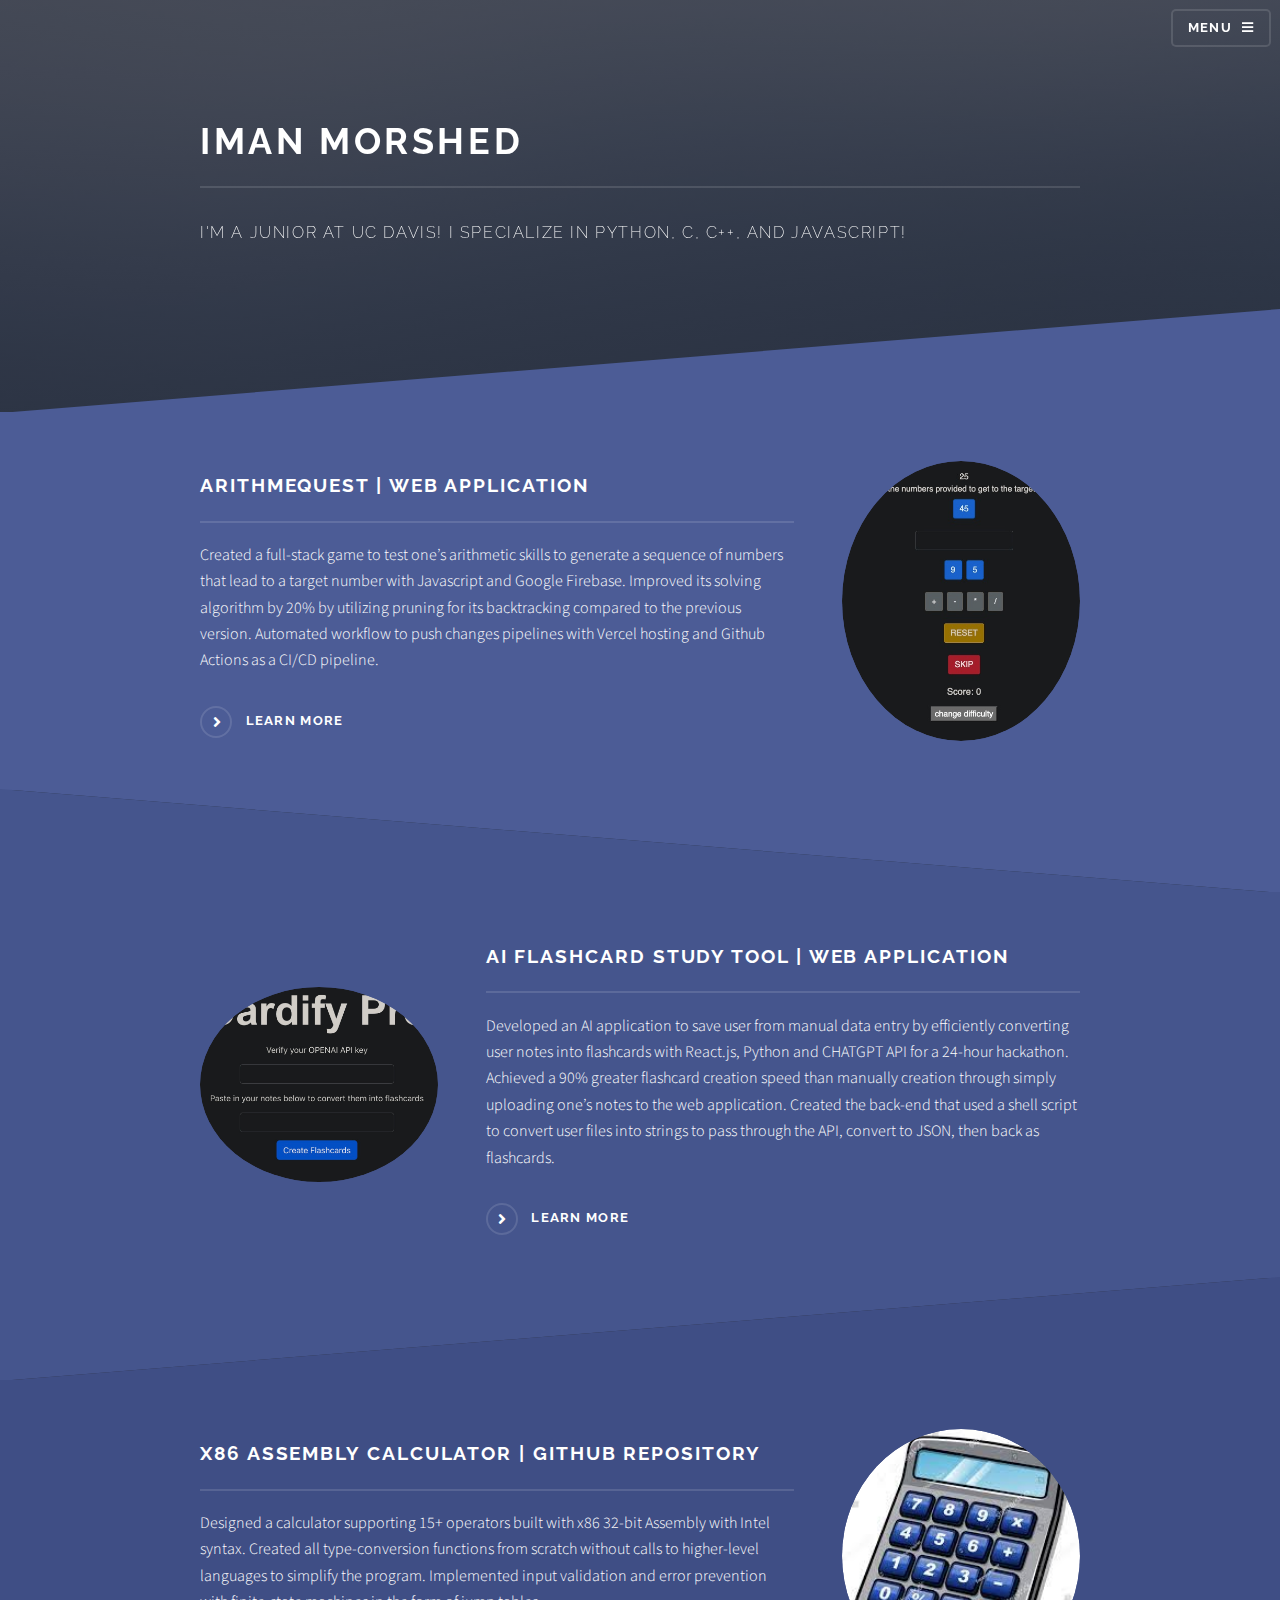
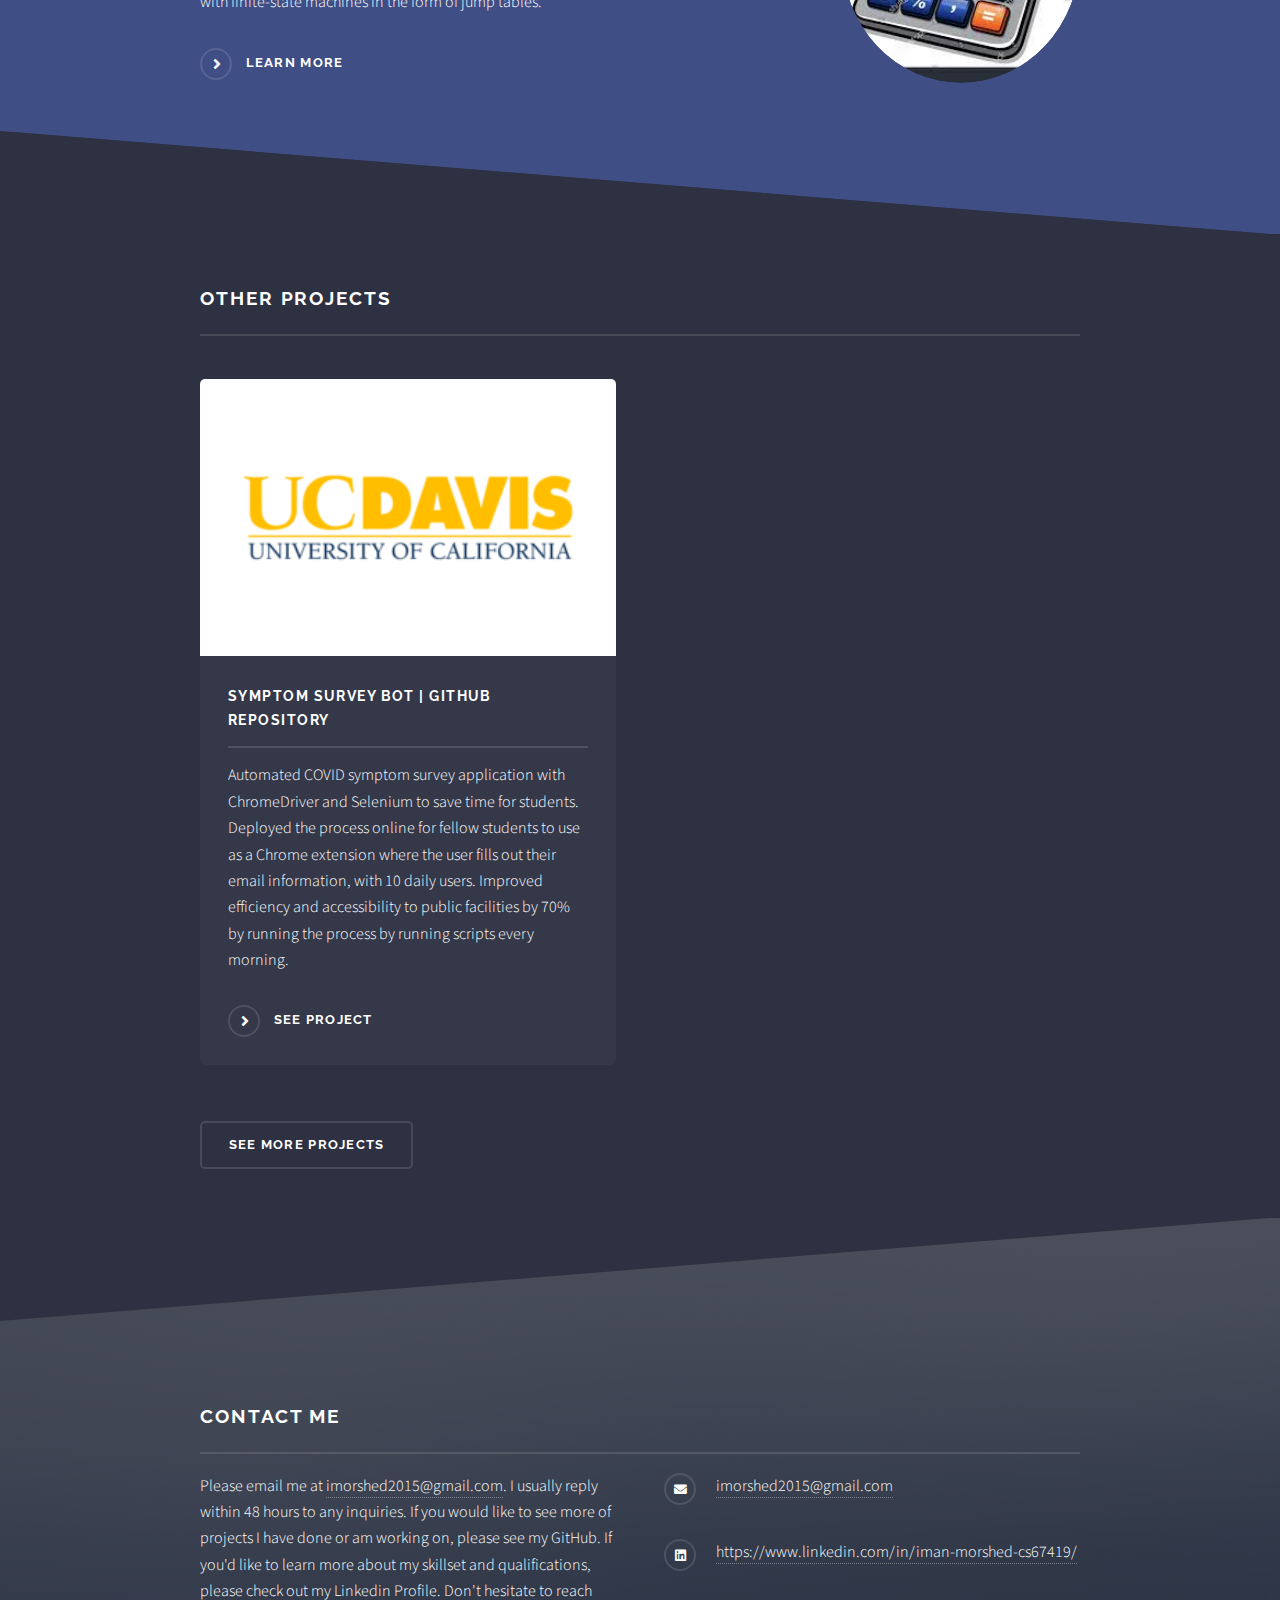
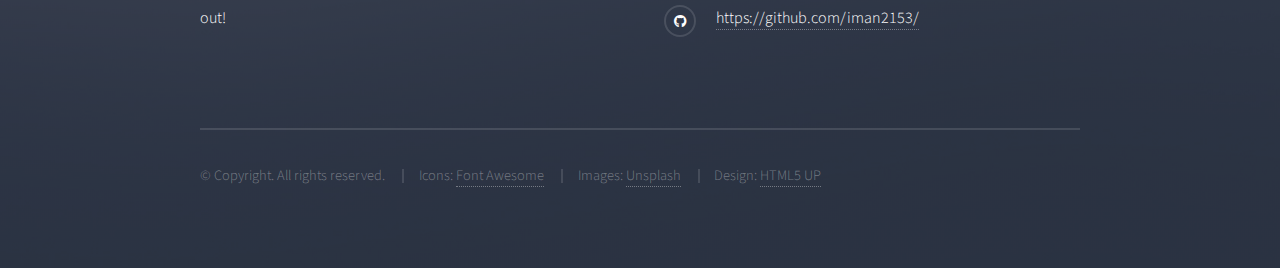
<file: index.html>
<!DOCTYPE HTML>
<!--
    Solid State by HTML5 UP
    html5up.net | @ajlkn
    Free for personal and commercial use under the CCA 3.0 license (html5up.net/license)
-->
<html>
    <head>
        <title>Portfolio - Iman Morshed</title>
        <meta charset="utf-8" />
        <meta name="viewport" content="width=device-width, initial-scale=1, user-scalable=no" />
        <link rel="stylesheet" href="assets/css/main.css" />
        <noscript><link rel="stylesheet" href="assets/css/noscript.css" /></noscript>
    </head>
    <body class="is-preload">

        <!-- Page Wrapper -->
        <div id="page-wrapper">

            <!-- Header -->
            <header id="header" class="alt">
                <h1><a href="index.html">Iman Morshed's Portfolio</a></h1>
                <nav>
                    <a href="#menu">Menu</a>
                </nav>
            </header>

            <!-- Menu -->
            <nav id="menu">
                <div class="inner">
                    <h2>Menu</h2>
                    <ul class="links">
                        <li><a href="#banner">Home</a></li>
                        <li><a href="#four">Projects</a></li>
                        <li><a href="#footer">Contact</a></li>
                    </ul>
                    <a href="#" class="close">Close</a>
                </div>
            </nav>

            <!-- Banner -->
            <section id="banner">
                <div class="inner">
                    <!-- <div class="image"><img src = "images/pfp.png"></a></div> -->
                    <h2>Iman Morshed</h2>
                    <p>I'm a junior at UC Davis! I specialize in Python, C, C++, and JavaScript!</p>
                </div>
            </section>

            <!-- Wrapper -->
            <section id="wrapper">

                <!-- One -->
                <section id="one" class="wrapper spotlight style1">
                    <div class="inner">
                        <a target="_blank" rel="noopener noreferrer" href="https://github.com/iman2153/ArithmeQuest" class="image"><img src="images/img1.jpeg" alt="" /></a>
                        <div class="content" style="text-align:left;">
                            <h2 class="major">ArithmeQuest | Web Application</h2>
                            <p>Created a full-stack game to test one’s arithmetic skills to generate a sequence of numbers that lead to a target number with Javascript and Google Firebase. Improved its solving algorithm by 20% by utilizing pruning for its backtracking compared to the previous version. Automated workflow to push changes pipelines with Vercel hosting and Github Actions as a CI/CD pipeline.</p>
                            <a target="_blank" rel="noopener noreferrer" href="https://github.com/iman2153/ArithmeQuest" class="special">Learn more</a>
                        </div>
                    </div>
                </section>

                <!-- Two -->
                <section id="two" class="wrapper alt spotlight style2">
                    <div class="inner">
                        <a target="_blank" rel="noopener noreferrer" href="https://github.com/iman2153/AI-Flashcard-Study-Tool" class="image"><img src="images/img2.jpeg" alt="" /></a>
                        <div class="content">
                            <h2 class="major">AI Flashcard Study Tool | Web Application</h2>
                            <p>Developed an AI application to save user from manual data entry by efficiently converting user notes into flashcards with React.js, Python and CHATGPT API for a 24-hour hackathon. Achieved a 90% greater flashcard creation speed than manually creation through simply uploading one’s notes to the web application. Created the back-end that used a shell script to convert user files into strings to pass through the API, convert to JSON, then back as flashcards.</p>
                            <a target="_blank" rel="noopener noreferrer" href="https://github.com/iman2153/AI-Flashcard-Study-Tool" class="special">Learn more</a>
                        </div>
                    </div>
                </section>

                <!-- Three -->
                <section id="three" class="wrapper spotlight style3">
                    <div class="inner">
                        <a target="_blank" rel="noopener noreferrer" href="https://github.com/iman2153/x86-Assembly-Calculator" class="image"><img src="images/img3.jpeg" alt="" /></a>
                        <div class="content" style="text-align:left;">
                            <h2 class="major">x86 Assembly Calculator | GitHub Repository</h2>
                            <p>Designed a calculator supporting 15+ operators built with x86 32-bit Assembly with Intel syntax. Created all type-conversion functions from scratch without calls to higher-level languages to simplify the program. Implemented input validation and error prevention with finite-state machines in the form of jump tables.</p>
                            <a target="_blank" rel="noopener noreferrer" href="https://github.com/iman2153/x86-Assembly-Calculator" class="special">Learn more</a>
                        </div>
                    </div>
                </section>

                <!-- Four -->
                <section id="four" class="wrapper alt style1">
                    <div class="inner">
                        <h2 class="major">Other Projects</h2>
                        
                        <section class="features">
                            <article>
                                <a target="_blank" rel="noopener noreferrer" href="https://github.com/iman2153/Symptom-Survey-Bot" class="image"><img src="images/img4.png" alt="" /></a>
                                <h3 class="major">Symptom Survey Bot | GitHub Repository</h3>
                                <p>Automated COVID symptom survey application with ChromeDriver and Selenium to save time for students. Deployed the process online for fellow students to use as a Chrome extension where the user fills out their email information, with 10 daily users. Improved efficiency and accessibility to public facilities by 70% by running the process by running scripts every morning.</p>
                                <a target="_blank" rel="noopener noreferrer" href="https://github.com/iman2153/Symptom-Survey-Bot" class="special">See Project</a>
                            </article>
                        </section>
                        <ul class="actions">
                            <li><a target="_blank" rel="noopener noreferrer" href="https://github.com/iman2153" class="button">See More Projects</a></li>
                        </ul>
                    </div>
                </section>

            </section>

            <!-- Footer -->
            <section id="footer">
                <div class="inner">
                    <h2 class="major">Contact me</h2>
                    <form>
                        <p>Please email me at <a href="mailto:imorshed2015@gmail.com">imorshed2015@gmail.com</a>. I usually reply within 48 hours to any inquiries. If you would like to see more of projects I have done or am working on, please see my GitHub. If you'd like to learn more about my skillset and qualifications, please check out my Linkedin Profile. Don't hesitate to reach out!</p>
                    </form>
                    <ul class="contact">
                        <li class="icon solid fa-envelope"><a href="mailto:imorshed2015@gmail.com">imorshed2015@gmail.com</a></li>
                        <li class="icon brands fa-linkedin"><a target="_blank" rel="noopener noreferrer" href="https://www.linkedin.com/in/iman-morshed-cs67419">https://www.linkedin.com/in/iman-morshed-cs67419/</a></li>
                        <li class="icon brands fa-github"><a target="_blank" rel="noopener noreferrer" href="https://github.com/iman2153/">https://github.com/iman2153/</a></li>
                    </ul>
                    <ul class="copyright">
                        <li>&copy; Copyright. All rights reserved.</li>
                        <li>Icons: <a target="_blank" rel="noopener noreferrer"href="https://fontawesome.com/">Font Awesome</a></li>
                        <li>Images: <a target="_blank" rel="noopener noreferrer"href="https://unsplash.com/">Unsplash</a></li>
                        <li>Design: <a target="_blank" rel="noopener noreferrer"href="http://html5up.net">HTML5 UP</a></li>
                    </ul>
                </div>
            </section>

        </div>

        <!-- Scripts -->
        <script src="assets/js/jquery.min.js"></script>
        <script src="assets/js/jquery.scrollex.min.js"></script>
        <script src="assets/js/browser.min.js"></script>
        <script src="assets/js/breakpoints.min.js"></script>
        <script src="assets/js/util.js"></script>
        <script src="assets/js/main.js"></script>

    </body>
</html>
</file>
<file: assets/css/noscript.css>
/*
	Solid State by HTML5 UP
	html5up.net | @ajlkn
	Free for personal and commercial use under the CCA 3.0 license (html5up.net/license)
*/

/* Banner */

	body.is-preload #banner .logo {
		-moz-transform: none;
		-webkit-transform: none;
		-ms-transform: none;
		transform: none;
		opacity: 1;
	}

	body.is-preload #banner h2 {
		opacity: 1;
		-moz-transform: none;
		-webkit-transform: none;
		-ms-transform: none;
		transform: none;
		-moz-filter: none;
		-webkit-filter: none;
		-ms-filter: none;
		filter: none;
	}

	body.is-preload #banner p {
		opacity: 01;
		-moz-transform: none;
		-webkit-transform: none;
		-ms-transform: none;
		transform: none;
		-moz-filter: none;
		-webkit-filter: none;
		-ms-filter: none;
		filter: none;
	}
</file>
<file: assets/css/main.css>
@import url(fontawesome-all.min.css);
@import url("https://fonts.googleapis.com/css?family=Raleway:200,700|Source+Sans+Pro:300,600,300italic,600italic");

/*
	Solid State by HTML5 UP
	html5up.net | @ajlkn
	Free for personal and commercial use under the CCA 3.0 license (html5up.net/license)
*/

html { scroll-behavior: smooth; } 

html, body, div, span, applet, object,
iframe, h1, h2, h3, h4, h5, h6, p, blockquote,
pre, a, abbr, acronym, address, big, cite,
code, del, dfn, em, img, ins, kbd, q, s, samp,
small, strike, strong, sub, sup, tt, var, b,
u, i, center, dl, dt, dd, ol, ul, li, fieldset,
form, label, legend, table, caption, tbody,
tfoot, thead, tr, th, td, article, aside,
canvas, details, embed, figure, figcaption,
footer, header, hgroup, menu, nav, output, ruby,
section, summary, time, mark, audio, video {
	margin: 0;
	padding: 0;
	border: 0;
	font-size: 100%;
	font: inherit;
	vertical-align: baseline;}

article, aside, details, figcaption, figure,
footer, header, hgroup, menu, nav, section {
	display: block;}

body {
	line-height: 1;
}

ol, ul {
	list-style: none;
}

blockquote, q {
	quotes: none;
}

	blockquote:before, blockquote:after, q:before, q:after {
		content: '';
		content: none;
	}

table {
	border-collapse: collapse;
	border-spacing: 0;
}

body {
	-webkit-text-size-adjust: none;
}

mark {
	background-color: transparent;
	color: inherit;
}

input::-moz-focus-inner {
	border: 0;
	padding: 0;
}

input, select, textarea {
	-moz-appearance: none;
	-webkit-appearance: none;
	-ms-appearance: none;
	appearance: none;
}

/* Basic */

	@-ms-viewport {
		width: device-width;
	}

	body {
		-ms-overflow-style: scrollbar;
	}

	@media screen and (max-width: 480px) {

		html, body {
			min-width: 320px;
		}

	}

	html {
		box-sizing: border-box;
	}

	*, *:before, *:after {
		box-sizing: inherit;
	}

	body {
		background-color: #2e3141;
		background-image: linear-gradient(to top, rgba(46, 49, 65, 0.8), rgba(46, 49, 65, 0.8)), url("../../images/bg.jpg");
		background-size: auto,
 cover;
		background-attachment: fixed,
 fixed;
		background-position: center,
 center;
	}

		body.is-preload *, body.is-preload *:before, body.is-preload *:after {
			-moz-animation: none !important;
			-webkit-animation: none !important;
			-ms-animation: none !important;
			animation: none !important;
			-moz-transition: none !important;
			-webkit-transition: none !important;
			-ms-transition: none !important;
			transition: none !important;
		}

/* Type */

	body, input, select, textarea {
		color: #ffffff;
		font-family: "Source Sans Pro", Helvetica, sans-serif;
		font-size: 16.5pt;
		font-weight: 300;
		line-height: 1.65;
	}

		@media screen and (max-width: 1680px) {

			body, input, select, textarea {
				font-size: 13pt;
			}

		}

		@media screen and (max-width: 1280px) {

			body, input, select, textarea {
				font-size: 12pt;
			}

		}

		@media screen and (max-width: 980px) {

			body, input, select, textarea {
				font-size: 12pt;
			}

		}

		@media screen and (max-width: 736px) {

			body, input, select, textarea {
				font-size: 12pt;
			}

		}

		@media screen and (max-width: 480px) {

			body, input, select, textarea {
				font-size: 12pt;
			}

		}

	a {
		-moz-transition: color 0.2s ease-in-out, border-bottom-color 0.2s ease-in-out;
		-webkit-transition: color 0.2s ease-in-out, border-bottom-color 0.2s ease-in-out;
		-ms-transition: color 0.2s ease-in-out, border-bottom-color 0.2s ease-in-out;
		transition: color 0.2s ease-in-out, border-bottom-color 0.2s ease-in-out;
		border-bottom: dotted 1px rgba(255, 255, 255, 0.35);
		color: #ffffff;
		text-decoration: none;
	}

		a:hover {
			border-bottom-color: transparent;
			color: #ffffff !important;
		}

		a.special:not(.button) {
			text-decoration: none;
			border-bottom: 0;
			display: block;
			font-family: Raleway, Helvetica, sans-serif;
			font-size: 0.8em;
			font-weight: 700;
			letter-spacing: 0.1em;
			margin: 0 0 2em 0;
			text-transform: uppercase;
		}

			a.special:not(.button):before {
				-moz-osx-font-smoothing: grayscale;
				-webkit-font-smoothing: antialiased;
				display: inline-block;
				font-style: normal;
				font-variant: normal;
				text-rendering: auto;
				line-height: 1;
				text-transform: none !important;
				font-family: 'Font Awesome 5 Free';
				font-weight: 900;
			}

			a.special:not(.button):before {
				-moz-transition: background-color 0.2s ease-in-out;
				-webkit-transition: background-color 0.2s ease-in-out;
				-ms-transition: background-color 0.2s ease-in-out;
				transition: background-color 0.2s ease-in-out;
				border-radius: 100%;
				border: solid 2px rgba(255, 255, 255, 0.125);
				content: '\f105';
				display: inline-block;
				font-size: 1.25em;
				height: 2em;
				line-height: 1.75em;
				margin-right: 0.85em;
				text-align: center;
				text-indent: 0.15em;
				vertical-align: middle;
				width: 2em;
			}

			a.special:not(.button):hover:before {
				background-color: rgba(255, 255, 255, 0.025);
			}

			a.special:not(.button):active:before {
				background-color: rgba(255, 255, 255, 0.075);
			}

	strong, b {
		color: #ffffff;
		font-weight: 600;
	}

	em, i {
		font-style: italic;
	}

	p {
		margin: 0 0 2em 0;
	}

	h1, h2, h3, h4, h5, h6 {
		color: #ffffff;
		font-family: Raleway, Helvetica, sans-serif;
		font-weight: 700;
		letter-spacing: 0.1em;
		margin: 0 0 1em 0;
		text-transform: uppercase;
	}

		h1 a, h2 a, h3 a, h4 a, h5 a, h6 a {
			color: inherit;
			text-decoration: none;
			border-bottom: 0;
		}

		h1 span, h2 span, h3 span, h4 span, h5 span, h6 span {
			font-weight: 200;
		}

		h1.major, h2.major, h3.major, h4.major, h5.major, h6.major {
			padding-bottom: 1em;
			border-bottom: solid 2px rgba(255, 255, 255, 0.125);
		}

	h2 {
		font-size: 1.2em;
	}

	h3 {
		font-size: 0.9em;
	}

	h4 {
		font-size: 0.7em;
	}

	h5 {
		font-size: 0.7em;
	}

	h6 {
		font-size: 0.7em;
	}

	@media screen and (max-width: 736px) {

		h2 {
			font-size: 1em;
		}

		h3 {
			font-size: 0.8em;
		}

	}

	sub {
		font-size: 0.8em;
		position: relative;
		top: 0.5em;
	}

	sup {
		font-size: 0.8em;
		position: relative;
		top: -0.5em;
	}

	blockquote {
		border-left: solid 4px rgba(255, 255, 255, 0.125);
		font-style: italic;
		margin: 0 0 2em 0;
		padding: 0.5em 0 0.5em 2em;
	}

	code {
		background: rgba(255, 255, 255, 0.025);
		border-radius: 5px;
		border: solid 2px rgba(255, 255, 255, 0.125);
		font-family: "Courier New", monospace;
		font-size: 0.9em;
		margin: 0 0.25em;
		padding: 0.25em 0.65em;
	}

	pre {
		-webkit-overflow-scrolling: touch;
		font-family: "Courier New", monospace;
		font-size: 0.9em;
		margin: 0 0 2em 0;
	}

		pre code {
			display: block;
			line-height: 1.75em;
			padding: 1em 1.5em;
			overflow-x: auto;
		}

	hr {
		border: 0;
		border-bottom: solid 2px rgba(255, 255, 255, 0.125);
		margin: 2.5em 0;
	}

		hr.major {
			margin: 4em 0;
		}

	.align-left {
		text-align: left;
	}

	.align-center {
		text-align: center;
	}

	.align-right {
		text-align: right;
	}

/* Row */

	.row {
		display: flex;
		flex-wrap: wrap;
		box-sizing: border-box;
		align-items: stretch;
	}

		.row > * {
			box-sizing: border-box;
		}

		.row.gtr-uniform > * > :last-child {
			margin-bottom: 0;
		}

		.row.aln-left {
			justify-content: flex-start;
		}

		.row.aln-center {
			justify-content: center;
		}

		.row.aln-right {
			justify-content: flex-end;
		}

		.row.aln-top {
			align-items: flex-start;
		}

		.row.aln-middle {
			align-items: center;
		}

		.row.aln-bottom {
			align-items: flex-end;
		}

		.row > .imp {
			order: -1;
		}

		.row > .col-1 {
			width: 8.33333%;
		}

		.row > .off-1 {
			margin-left: 8.33333%;
		}

		.row > .col-2 {
			width: 16.66667%;
		}

		.row > .off-2 {
			margin-left: 16.66667%;
		}

		.row > .col-3 {
			width: 25%;
		}

		.row > .off-3 {
			margin-left: 25%;
		}

		.row > .col-4 {
			width: 33.33333%;
		}

		.row > .off-4 {
			margin-left: 33.33333%;
		}

		.row > .col-5 {
			width: 41.66667%;
		}

		.row > .off-5 {
			margin-left: 41.66667%;
		}

		.row > .col-6 {
			width: 50%;
		}

		.row > .off-6 {
			margin-left: 50%;
		}

		.row > .col-7 {
			width: 58.33333%;
		}

		.row > .off-7 {
			margin-left: 58.33333%;
		}

		.row > .col-8 {
			width: 66.66667%;
		}

		.row > .off-8 {
			margin-left: 66.66667%;
		}

		.row > .col-9 {
			width: 75%;
		}

		.row > .off-9 {
			margin-left: 75%;
		}

		.row > .col-10 {
			width: 83.33333%;
		}

		.row > .off-10 {
			margin-left: 83.33333%;
		}

		.row > .col-11 {
			width: 91.66667%;
		}

		.row > .off-11 {
			margin-left: 91.66667%;
		}

		.row > .col-12 {
			width: 100%;
		}

		.row > .off-12 {
			margin-left: 100%;
		}

		.row.gtr-0 {
			margin-top: 0;
			margin-left: 0em;
		}

			.row.gtr-0 > * {
				padding: 0 0 0 0em;
			}

			.row.gtr-0.gtr-uniform {
				margin-top: 0em;
			}

				.row.gtr-0.gtr-uniform > * {
					padding-top: 0em;
				}

		.row.gtr-25 {
			margin-top: 0;
			margin-left: -0.4375em;
		}

			.row.gtr-25 > * {
				padding: 0 0 0 0.4375em;
			}

			.row.gtr-25.gtr-uniform {
				margin-top: -0.4375em;
			}

				.row.gtr-25.gtr-uniform > * {
					padding-top: 0.4375em;
				}

		.row.gtr-50 {
			margin-top: 0;
			margin-left: -0.875em;
		}

			.row.gtr-50 > * {
				padding: 0 0 0 0.875em;
			}

			.row.gtr-50.gtr-uniform {
				margin-top: -0.875em;
			}

				.row.gtr-50.gtr-uniform > * {
					padding-top: 0.875em;
				}

		.row {
			margin-top: 0;
			margin-left: -1.75em;
		}

			.row > * {
				padding: 0 0 0 1.75em;
			}

			.row.gtr-uniform {
				margin-top: -1.75em;
			}

				.row.gtr-uniform > * {
					padding-top: 1.75em;
				}

		.row.gtr-150 {
			margin-top: 0;
			margin-left: -2.625em;
		}

			.row.gtr-150 > * {
				padding: 0 0 0 2.625em;
			}

			.row.gtr-150.gtr-uniform {
				margin-top: -2.625em;
			}

				.row.gtr-150.gtr-uniform > * {
					padding-top: 2.625em;
				}

		.row.gtr-200 {
			margin-top: 0;
			margin-left: -3.5em;
		}

			.row.gtr-200 > * {
				padding: 0 0 0 3.5em;
			}

			.row.gtr-200.gtr-uniform {
				margin-top: -3.5em;
			}

				.row.gtr-200.gtr-uniform > * {
					padding-top: 3.5em;
				}

		@media screen and (max-width: 1680px) {

			.row {
				display: flex;
				flex-wrap: wrap;
				box-sizing: border-box;
				align-items: stretch;
			}

				.row > * {
					box-sizing: border-box;
				}

				.row.gtr-uniform > * > :last-child {
					margin-bottom: 0;
				}

				.row.aln-left {
					justify-content: flex-start;
				}

				.row.aln-center {
					justify-content: center;
				}

				.row.aln-right {
					justify-content: flex-end;
				}

				.row.aln-top {
					align-items: flex-start;
				}

				.row.aln-middle {
					align-items: center;
				}

				.row.aln-bottom {
					align-items: flex-end;
				}

				.row > .imp-xlarge {
					order: -1;
				}

				.row > .col-1-xlarge {
					width: 8.33333%;
				}

				.row > .off-1-xlarge {
					margin-left: 8.33333%;
				}

				.row > .col-2-xlarge {
					width: 16.66667%;
				}

				.row > .off-2-xlarge {
					margin-left: 16.66667%;
				}

				.row > .col-3-xlarge {
					width: 25%;
				}

				.row > .off-3-xlarge {
					margin-left: 25%;
				}

				.row > .col-4-xlarge {
					width: 33.33333%;
				}

				.row > .off-4-xlarge {
					margin-left: 33.33333%;
				}

				.row > .col-5-xlarge {
					width: 41.66667%;
				}

				.row > .off-5-xlarge {
					margin-left: 41.66667%;
				}

				.row > .col-6-xlarge {
					width: 50%;
				}

				.row > .off-6-xlarge {
					margin-left: 50%;
				}

				.row > .col-7-xlarge {
					width: 58.33333%;
				}

				.row > .off-7-xlarge {
					margin-left: 58.33333%;
				}

				.row > .col-8-xlarge {
					width: 66.66667%;
				}

				.row > .off-8-xlarge {
					margin-left: 66.66667%;
				}

				.row > .col-9-xlarge {
					width: 75%;
				}

				.row > .off-9-xlarge {
					margin-left: 75%;
				}

				.row > .col-10-xlarge {
					width: 83.33333%;
				}

				.row > .off-10-xlarge {
					margin-left: 83.33333%;
				}

				.row > .col-11-xlarge {
					width: 91.66667%;
				}

				.row > .off-11-xlarge {
					margin-left: 91.66667%;
				}

				.row > .col-12-xlarge {
					width: 100%;
				}

				.row > .off-12-xlarge {
					margin-left: 100%;
				}

				.row.gtr-0 {
					margin-top: 0;
					margin-left: 0em;
				}

					.row.gtr-0 > * {
						padding: 0 0 0 0em;
					}

					.row.gtr-0.gtr-uniform {
						margin-top: 0em;
					}

						.row.gtr-0.gtr-uniform > * {
							padding-top: 0em;
						}

				.row.gtr-25 {
					margin-top: 0;
					margin-left: -0.4375em;
				}

					.row.gtr-25 > * {
						padding: 0 0 0 0.4375em;
					}

					.row.gtr-25.gtr-uniform {
						margin-top: -0.4375em;
					}

						.row.gtr-25.gtr-uniform > * {
							padding-top: 0.4375em;
						}

				.row.gtr-50 {
					margin-top: 0;
					margin-left: -0.875em;
				}

					.row.gtr-50 > * {
						padding: 0 0 0 0.875em;
					}

					.row.gtr-50.gtr-uniform {
						margin-top: -0.875em;
					}

						.row.gtr-50.gtr-uniform > * {
							padding-top: 0.875em;
						}

				.row {
					margin-top: 0;
					margin-left: -1.75em;
				}

					.row > * {
						padding: 0 0 0 1.75em;
					}

					.row.gtr-uniform {
						margin-top: -1.75em;
					}

						.row.gtr-uniform > * {
							padding-top: 1.75em;
						}

				.row.gtr-150 {
					margin-top: 0;
					margin-left: -2.625em;
				}

					.row.gtr-150 > * {
						padding: 0 0 0 2.625em;
					}

					.row.gtr-150.gtr-uniform {
						margin-top: -2.625em;
					}

						.row.gtr-150.gtr-uniform > * {
							padding-top: 2.625em;
						}

				.row.gtr-200 {
					margin-top: 0;
					margin-left: -3.5em;
				}

					.row.gtr-200 > * {
						padding: 0 0 0 3.5em;
					}

					.row.gtr-200.gtr-uniform {
						margin-top: -3.5em;
					}

						.row.gtr-200.gtr-uniform > * {
							padding-top: 3.5em;
						}

		}

		@media screen and (max-width: 1280px) {

			.row {
				display: flex;
				flex-wrap: wrap;
				box-sizing: border-box;
				align-items: stretch;
			}

				.row > * {
					box-sizing: border-box;
				}

				.row.gtr-uniform > * > :last-child {
					margin-bottom: 0;
				}

				.row.aln-left {
					justify-content: flex-start;
				}

				.row.aln-center {
					justify-content: center;
				}

				.row.aln-right {
					justify-content: flex-end;
				}

				.row.aln-top {
					align-items: flex-start;
				}

				.row.aln-middle {
					align-items: center;
				}

				.row.aln-bottom {
					align-items: flex-end;
				}

				.row > .imp-large {
					order: -1;
				}

				.row > .col-1-large {
					width: 8.33333%;
				}

				.row > .off-1-large {
					margin-left: 8.33333%;
				}

				.row > .col-2-large {
					width: 16.66667%;
				}

				.row > .off-2-large {
					margin-left: 16.66667%;
				}

				.row > .col-3-large {
					width: 25%;
				}

				.row > .off-3-large {
					margin-left: 25%;
				}

				.row > .col-4-large {
					width: 33.33333%;
				}

				.row > .off-4-large {
					margin-left: 33.33333%;
				}

				.row > .col-5-large {
					width: 41.66667%;
				}

				.row > .off-5-large {
					margin-left: 41.66667%;
				}

				.row > .col-6-large {
					width: 50%;
				}

				.row > .off-6-large {
					margin-left: 50%;
				}

				.row > .col-7-large {
					width: 58.33333%;
				}

				.row > .off-7-large {
					margin-left: 58.33333%;
				}

				.row > .col-8-large {
					width: 66.66667%;
				}

				.row > .off-8-large {
					margin-left: 66.66667%;
				}

				.row > .col-9-large {
					width: 75%;
				}

				.row > .off-9-large {
					margin-left: 75%;
				}

				.row > .col-10-large {
					width: 83.33333%;
				}

				.row > .off-10-large {
					margin-left: 83.33333%;
				}

				.row > .col-11-large {
					width: 91.66667%;
				}

				.row > .off-11-large {
					margin-left: 91.66667%;
				}

				.row > .col-12-large {
					width: 100%;
				}

				.row > .off-12-large {
					margin-left: 100%;
				}

				.row.gtr-0 {
					margin-top: 0;
					margin-left: 0em;
				}

					.row.gtr-0 > * {
						padding: 0 0 0 0em;
					}

					.row.gtr-0.gtr-uniform {
						margin-top: 0em;
					}

						.row.gtr-0.gtr-uniform > * {
							padding-top: 0em;
						}

				.row.gtr-25 {
					margin-top: 0;
					margin-left: -0.4375em;
				}

					.row.gtr-25 > * {
						padding: 0 0 0 0.4375em;
					}

					.row.gtr-25.gtr-uniform {
						margin-top: -0.4375em;
					}

						.row.gtr-25.gtr-uniform > * {
							padding-top: 0.4375em;
						}

				.row.gtr-50 {
					margin-top: 0;
					margin-left: -0.875em;
				}

					.row.gtr-50 > * {
						padding: 0 0 0 0.875em;
					}

					.row.gtr-50.gtr-uniform {
						margin-top: -0.875em;
					}

						.row.gtr-50.gtr-uniform > * {
							padding-top: 0.875em;
						}

				.row {
					margin-top: 0;
					margin-left: -1.75em;
				}

					.row > * {
						padding: 0 0 0 1.75em;
					}

					.row.gtr-uniform {
						margin-top: -1.75em;
					}

						.row.gtr-uniform > * {
							padding-top: 1.75em;
						}

				.row.gtr-150 {
					margin-top: 0;
					margin-left: -2.625em;
				}

					.row.gtr-150 > * {
						padding: 0 0 0 2.625em;
					}

					.row.gtr-150.gtr-uniform {
						margin-top: -2.625em;
					}

						.row.gtr-150.gtr-uniform > * {
							padding-top: 2.625em;
						}

				.row.gtr-200 {
					margin-top: 0;
					margin-left: -3.5em;
				}

					.row.gtr-200 > * {
						padding: 0 0 0 3.5em;
					}

					.row.gtr-200.gtr-uniform {
						margin-top: -3.5em;
					}

						.row.gtr-200.gtr-uniform > * {
							padding-top: 3.5em;
						}

		}

		@media screen and (max-width: 980px) {

			.row {
				display: flex;
				flex-wrap: wrap;
				box-sizing: border-box;
				align-items: stretch;
			}

				.row > * {
					box-sizing: border-box;
				}

				.row.gtr-uniform > * > :last-child {
					margin-bottom: 0;
				}

				.row.aln-left {
					justify-content: flex-start;
				}

				.row.aln-center {
					justify-content: center;
				}

				.row.aln-right {
					justify-content: flex-end;
				}

				.row.aln-top {
					align-items: flex-start;
				}

				.row.aln-middle {
					align-items: center;
				}

				.row.aln-bottom {
					align-items: flex-end;
				}

				.row > .imp-medium {
					order: -1;
				}

				.row > .col-1-medium {
					width: 8.33333%;
				}

				.row > .off-1-medium {
					margin-left: 8.33333%;
				}

				.row > .col-2-medium {
					width: 16.66667%;
				}

				.row > .off-2-medium {
					margin-left: 16.66667%;
				}

				.row > .col-3-medium {
					width: 25%;
				}

				.row > .off-3-medium {
					margin-left: 25%;
				}

				.row > .col-4-medium {
					width: 33.33333%;
				}

				.row > .off-4-medium {
					margin-left: 33.33333%;
				}

				.row > .col-5-medium {
					width: 41.66667%;
				}

				.row > .off-5-medium {
					margin-left: 41.66667%;
				}

				.row > .col-6-medium {
					width: 50%;
				}

				.row > .off-6-medium {
					margin-left: 50%;
				}

				.row > .col-7-medium {
					width: 58.33333%;
				}

				.row > .off-7-medium {
					margin-left: 58.33333%;
				}

				.row > .col-8-medium {
					width: 66.66667%;
				}

				.row > .off-8-medium {
					margin-left: 66.66667%;
				}

				.row > .col-9-medium {
					width: 75%;
				}

				.row > .off-9-medium {
					margin-left: 75%;
				}

				.row > .col-10-medium {
					width: 83.33333%;
				}

				.row > .off-10-medium {
					margin-left: 83.33333%;
				}

				.row > .col-11-medium {
					width: 91.66667%;
				}

				.row > .off-11-medium {
					margin-left: 91.66667%;
				}

				.row > .col-12-medium {
					width: 100%;
				}

				.row > .off-12-medium {
					margin-left: 100%;
				}

				.row.gtr-0 {
					margin-top: 0;
					margin-left: 0em;
				}

					.row.gtr-0 > * {
						padding: 0 0 0 0em;
					}

					.row.gtr-0.gtr-uniform {
						margin-top: 0em;
					}

						.row.gtr-0.gtr-uniform > * {
							padding-top: 0em;
						}

				.row.gtr-25 {
					margin-top: 0;
					margin-left: -0.4375em;
				}

					.row.gtr-25 > * {
						padding: 0 0 0 0.4375em;
					}

					.row.gtr-25.gtr-uniform {
						margin-top: -0.4375em;
					}

						.row.gtr-25.gtr-uniform > * {
							padding-top: 0.4375em;
						}

				.row.gtr-50 {
					margin-top: 0;
					margin-left: -0.875em;
				}

					.row.gtr-50 > * {
						padding: 0 0 0 0.875em;
					}

					.row.gtr-50.gtr-uniform {
						margin-top: -0.875em;
					}

						.row.gtr-50.gtr-uniform > * {
							padding-top: 0.875em;
						}

				.row {
					margin-top: 0;
					margin-left: -1.75em;
				}

					.row > * {
						padding: 0 0 0 1.75em;
					}

					.row.gtr-uniform {
						margin-top: -1.75em;
					}

						.row.gtr-uniform > * {
							padding-top: 1.75em;
						}

				.row.gtr-150 {
					margin-top: 0;
					margin-left: -2.625em;
				}

					.row.gtr-150 > * {
						padding: 0 0 0 2.625em;
					}

					.row.gtr-150.gtr-uniform {
						margin-top: -2.625em;
					}

						.row.gtr-150.gtr-uniform > * {
							padding-top: 2.625em;
						}

				.row.gtr-200 {
					margin-top: 0;
					margin-left: -3.5em;
				}

					.row.gtr-200 > * {
						padding: 0 0 0 3.5em;
					}

					.row.gtr-200.gtr-uniform {
						margin-top: -3.5em;
					}

						.row.gtr-200.gtr-uniform > * {
							padding-top: 3.5em;
						}

		}

		@media screen and (max-width: 736px) {

			.row {
				display: flex;
				flex-wrap: wrap;
				box-sizing: border-box;
				align-items: stretch;
			}

				.row > * {
					box-sizing: border-box;
				}

				.row.gtr-uniform > * > :last-child {
					margin-bottom: 0;
				}

				.row.aln-left {
					justify-content: flex-start;
				}

				.row.aln-center {
					justify-content: center;
				}

				.row.aln-right {
					justify-content: flex-end;
				}

				.row.aln-top {
					align-items: flex-start;
				}

				.row.aln-middle {
					align-items: center;
				}

				.row.aln-bottom {
					align-items: flex-end;
				}

				.row > .imp-small {
					order: -1;
				}

				.row > .col-1-small {
					width: 8.33333%;
				}

				.row > .off-1-small {
					margin-left: 8.33333%;
				}

				.row > .col-2-small {
					width: 16.66667%;
				}

				.row > .off-2-small {
					margin-left: 16.66667%;
				}

				.row > .col-3-small {
					width: 25%;
				}

				.row > .off-3-small {
					margin-left: 25%;
				}

				.row > .col-4-small {
					width: 33.33333%;
				}

				.row > .off-4-small {
					margin-left: 33.33333%;
				}

				.row > .col-5-small {
					width: 41.66667%;
				}

				.row > .off-5-small {
					margin-left: 41.66667%;
				}

				.row > .col-6-small {
					width: 50%;
				}

				.row > .off-6-small {
					margin-left: 50%;
				}

				.row > .col-7-small {
					width: 58.33333%;
				}

				.row > .off-7-small {
					margin-left: 58.33333%;
				}

				.row > .col-8-small {
					width: 66.66667%;
				}

				.row > .off-8-small {
					margin-left: 66.66667%;
				}

				.row > .col-9-small {
					width: 75%;
				}

				.row > .off-9-small {
					margin-left: 75%;
				}

				.row > .col-10-small {
					width: 83.33333%;
				}

				.row > .off-10-small {
					margin-left: 83.33333%;
				}

				.row > .col-11-small {
					width: 91.66667%;
				}

				.row > .off-11-small {
					margin-left: 91.66667%;
				}

				.row > .col-12-small {
					width: 100%;
				}

				.row > .off-12-small {
					margin-left: 100%;
				}

				.row.gtr-0 {
					margin-top: 0;
					margin-left: 0em;
				}

					.row.gtr-0 > * {
						padding: 0 0 0 0em;
					}

					.row.gtr-0.gtr-uniform {
						margin-top: 0em;
					}

						.row.gtr-0.gtr-uniform > * {
							padding-top: 0em;
						}

				.row.gtr-25 {
					margin-top: 0;
					margin-left: -0.3125em;
				}

					.row.gtr-25 > * {
						padding: 0 0 0 0.3125em;
					}

					.row.gtr-25.gtr-uniform {
						margin-top: -0.3125em;
					}

						.row.gtr-25.gtr-uniform > * {
							padding-top: 0.3125em;
						}

				.row.gtr-50 {
					margin-top: 0;
					margin-left: -0.625em;
				}

					.row.gtr-50 > * {
						padding: 0 0 0 0.625em;
					}

					.row.gtr-50.gtr-uniform {
						margin-top: -0.625em;
					}

						.row.gtr-50.gtr-uniform > * {
							padding-top: 0.625em;
						}

				.row {
					margin-top: 0;
					margin-left: -1.25em;
				}

					.row > * {
						padding: 0 0 0 1.25em;
					}

					.row.gtr-uniform {
						margin-top: -1.25em;
					}

						.row.gtr-uniform > * {
							padding-top: 1.25em;
						}

				.row.gtr-150 {
					margin-top: 0;
					margin-left: -1.875em;
				}

					.row.gtr-150 > * {
						padding: 0 0 0 1.875em;
					}

					.row.gtr-150.gtr-uniform {
						margin-top: -1.875em;
					}

						.row.gtr-150.gtr-uniform > * {
							padding-top: 1.875em;
						}

				.row.gtr-200 {
					margin-top: 0;
					margin-left: -2.5em;
				}

					.row.gtr-200 > * {
						padding: 0 0 0 2.5em;
					}

					.row.gtr-200.gtr-uniform {
						margin-top: -2.5em;
					}

						.row.gtr-200.gtr-uniform > * {
							padding-top: 2.5em;
						}

		}

		@media screen and (max-width: 480px) {

			.row {
				display: flex;
				flex-wrap: wrap;
				box-sizing: border-box;
				align-items: stretch;
			}

				.row > * {
					box-sizing: border-box;
				}

				.row.gtr-uniform > * > :last-child {
					margin-bottom: 0;
				}

				.row.aln-left {
					justify-content: flex-start;
				}

				.row.aln-center {
					justify-content: center;
				}

				.row.aln-right {
					justify-content: flex-end;
				}

				.row.aln-top {
					align-items: flex-start;
				}

				.row.aln-middle {
					align-items: center;
				}

				.row.aln-bottom {
					align-items: flex-end;
				}

				.row > .imp-xsmall {
					order: -1;
				}

				.row > .col-1-xsmall {
					width: 8.33333%;
				}

				.row > .off-1-xsmall {
					margin-left: 8.33333%;
				}

				.row > .col-2-xsmall {
					width: 16.66667%;
				}

				.row > .off-2-xsmall {
					margin-left: 16.66667%;
				}

				.row > .col-3-xsmall {
					width: 25%;
				}

				.row > .off-3-xsmall {
					margin-left: 25%;
				}

				.row > .col-4-xsmall {
					width: 33.33333%;
				}

				.row > .off-4-xsmall {
					margin-left: 33.33333%;
				}

				.row > .col-5-xsmall {
					width: 41.66667%;
				}

				.row > .off-5-xsmall {
					margin-left: 41.66667%;
				}

				.row > .col-6-xsmall {
					width: 50%;
				}

				.row > .off-6-xsmall {
					margin-left: 50%;
				}

				.row > .col-7-xsmall {
					width: 58.33333%;
				}

				.row > .off-7-xsmall {
					margin-left: 58.33333%;
				}

				.row > .col-8-xsmall {
					width: 66.66667%;
				}

				.row > .off-8-xsmall {
					margin-left: 66.66667%;
				}

				.row > .col-9-xsmall {
					width: 75%;
				}

				.row > .off-9-xsmall {
					margin-left: 75%;
				}

				.row > .col-10-xsmall {
					width: 83.33333%;
				}

				.row > .off-10-xsmall {
					margin-left: 83.33333%;
				}

				.row > .col-11-xsmall {
					width: 91.66667%;
				}

				.row > .off-11-xsmall {
					margin-left: 91.66667%;
				}

				.row > .col-12-xsmall {
					width: 100%;
				}

				.row > .off-12-xsmall {
					margin-left: 100%;
				}

				.row.gtr-0 {
					margin-top: 0;
					margin-left: 0em;
				}

					.row.gtr-0 > * {
						padding: 0 0 0 0em;
					}

					.row.gtr-0.gtr-uniform {
						margin-top: 0em;
					}

						.row.gtr-0.gtr-uniform > * {
							padding-top: 0em;
						}

				.row.gtr-25 {
					margin-top: 0;
					margin-left: -0.3125em;
				}

					.row.gtr-25 > * {
						padding: 0 0 0 0.3125em;
					}

					.row.gtr-25.gtr-uniform {
						margin-top: -0.3125em;
					}

						.row.gtr-25.gtr-uniform > * {
							padding-top: 0.3125em;
						}

				.row.gtr-50 {
					margin-top: 0;
					margin-left: -0.625em;
				}

					.row.gtr-50 > * {
						padding: 0 0 0 0.625em;
					}

					.row.gtr-50.gtr-uniform {
						margin-top: -0.625em;
					}

						.row.gtr-50.gtr-uniform > * {
							padding-top: 0.625em;
						}

				.row {
					margin-top: 0;
					margin-left: -1.25em;
				}

					.row > * {
						padding: 0 0 0 1.25em;
					}

					.row.gtr-uniform {
						margin-top: -1.25em;
					}

						.row.gtr-uniform > * {
							padding-top: 1.25em;
						}

				.row.gtr-150 {
					margin-top: 0;
					margin-left: -1.875em;
				}

					.row.gtr-150 > * {
						padding: 0 0 0 1.875em;
					}

					.row.gtr-150.gtr-uniform {
						margin-top: -1.875em;
					}

						.row.gtr-150.gtr-uniform > * {
							padding-top: 1.875em;
						}

				.row.gtr-200 {
					margin-top: 0;
					margin-left: -2.5em;
				}

					.row.gtr-200 > * {
						padding: 0 0 0 2.5em;
					}

					.row.gtr-200.gtr-uniform {
						margin-top: -2.5em;
					}

						.row.gtr-200.gtr-uniform > * {
							padding-top: 2.5em;
						}

		}

		@media screen and (max-width: 360px) {

			.row {
				display: flex;
				flex-wrap: wrap;
				box-sizing: border-box;
				align-items: stretch;
			}

				.row > * {
					box-sizing: border-box;
				}

				.row.gtr-uniform > * > :last-child {
					margin-bottom: 0;
				}

				.row.aln-left {
					justify-content: flex-start;
				}

				.row.aln-center {
					justify-content: center;
				}

				.row.aln-right {
					justify-content: flex-end;
				}

				.row.aln-top {
					align-items: flex-start;
				}

				.row.aln-middle {
					align-items: center;
				}

				.row.aln-bottom {
					align-items: flex-end;
				}

				.row > .imp-xxsmall {
					order: -1;
				}

				.row > .col-1-xxsmall {
					width: 8.33333%;
				}

				.row > .off-1-xxsmall {
					margin-left: 8.33333%;
				}

				.row > .col-2-xxsmall {
					width: 16.66667%;
				}

				.row > .off-2-xxsmall {
					margin-left: 16.66667%;
				}

				.row > .col-3-xxsmall {
					width: 25%;
				}

				.row > .off-3-xxsmall {
					margin-left: 25%;
				}

				.row > .col-4-xxsmall {
					width: 33.33333%;
				}

				.row > .off-4-xxsmall {
					margin-left: 33.33333%;
				}

				.row > .col-5-xxsmall {
					width: 41.66667%;
				}

				.row > .off-5-xxsmall {
					margin-left: 41.66667%;
				}

				.row > .col-6-xxsmall {
					width: 50%;
				}

				.row > .off-6-xxsmall {
					margin-left: 50%;
				}

				.row > .col-7-xxsmall {
					width: 58.33333%;
				}

				.row > .off-7-xxsmall {
					margin-left: 58.33333%;
				}

				.row > .col-8-xxsmall {
					width: 66.66667%;
				}

				.row > .off-8-xxsmall {
					margin-left: 66.66667%;
				}

				.row > .col-9-xxsmall {
					width: 75%;
				}

				.row > .off-9-xxsmall {
					margin-left: 75%;
				}

				.row > .col-10-xxsmall {
					width: 83.33333%;
				}

				.row > .off-10-xxsmall {
					margin-left: 83.33333%;
				}

				.row > .col-11-xxsmall {
					width: 91.66667%;
				}

				.row > .off-11-xxsmall {
					margin-left: 91.66667%;
				}

				.row > .col-12-xxsmall {
					width: 100%;
				}

				.row > .off-12-xxsmall {
					margin-left: 100%;
				}

				.row.gtr-0 {
					margin-top: 0;
					margin-left: 0em;
				}

					.row.gtr-0 > * {
						padding: 0 0 0 0em;
					}

					.row.gtr-0.gtr-uniform {
						margin-top: 0em;
					}

						.row.gtr-0.gtr-uniform > * {
							padding-top: 0em;
						}

				.row.gtr-25 {
					margin-top: 0;
					margin-left: -0.3125em;
				}

					.row.gtr-25 > * {
						padding: 0 0 0 0.3125em;
					}

					.row.gtr-25.gtr-uniform {
						margin-top: -0.3125em;
					}

						.row.gtr-25.gtr-uniform > * {
							padding-top: 0.3125em;
						}

				.row.gtr-50 {
					margin-top: 0;
					margin-left: -0.625em;
				}

					.row.gtr-50 > * {
						padding: 0 0 0 0.625em;
					}

					.row.gtr-50.gtr-uniform {
						margin-top: -0.625em;
					}

						.row.gtr-50.gtr-uniform > * {
							padding-top: 0.625em;
						}

				.row {
					margin-top: 0;
					margin-left: -1.25em;
				}

					.row > * {
						padding: 0 0 0 1.25em;
					}

					.row.gtr-uniform {
						margin-top: -1.25em;
					}

						.row.gtr-uniform > * {
							padding-top: 1.25em;
						}

				.row.gtr-150 {
					margin-top: 0;
					margin-left: -1.875em;
				}

					.row.gtr-150 > * {
						padding: 0 0 0 1.875em;
					}

					.row.gtr-150.gtr-uniform {
						margin-top: -1.875em;
					}

						.row.gtr-150.gtr-uniform > * {
							padding-top: 1.875em;
						}

				.row.gtr-200 {
					margin-top: 0;
					margin-left: -2.5em;
				}

					.row.gtr-200 > * {
						padding: 0 0 0 2.5em;
					}

					.row.gtr-200.gtr-uniform {
						margin-top: -2.5em;
					}

						.row.gtr-200.gtr-uniform > * {
							padding-top: 2.5em;
						}

		}

/* Section/Article */

	section.special, article.special {
		text-align: center;
	}

/* Form */

	form {
		margin: 0 0 2em 0;
	}

		form > :last-child {
			margin-bottom: 0;
		}

		form > .fields {
			display: -moz-flex;
			display: -webkit-flex;
			display: -ms-flex;
			display: flex;
			-moz-flex-wrap: wrap;
			-webkit-flex-wrap: wrap;
			-ms-flex-wrap: wrap;
			flex-wrap: wrap;
			width: calc(100% + 3em);
			margin: -1.5em 0 2em -1.5em;
		}

			form > .fields > .field {
				-moz-flex-grow: 0;
				-webkit-flex-grow: 0;
				-ms-flex-grow: 0;
				flex-grow: 0;
				-moz-flex-shrink: 0;
				-webkit-flex-shrink: 0;
				-ms-flex-shrink: 0;
				flex-shrink: 0;
				padding: 1.5em 0 0 1.5em;
				width: calc(100% - 1.5em);
			}

				form > .fields > .field.half {
					width: calc(50% - 0.75em);
				}

				form > .fields > .field.third {
					width: calc(100%/3 - 0.5em);
				}

				form > .fields > .field.quarter {
					width: calc(25% - 0.375em);
				}

		@media screen and (max-width: 480px) {

			form > .fields {
				width: calc(100% + 3em);
				margin: -1.5em 0 2em -1.5em;
			}

				form > .fields > .field {
					padding: 1.5em 0 0 1.5em;
					width: calc(100% - 1.5em);
				}

					form > .fields > .field.half {
						width: calc(100% - 1.5em);
					}

					form > .fields > .field.third {
						width: calc(100% - 1.5em);
					}

					form > .fields > .field.quarter {
						width: calc(100% - 1.5em);
					}

		}

	label {
		color: #ffffff;
		display: block;
		font-family: Raleway, Helvetica, sans-serif;
		font-size: 0.8em;
		font-weight: 700;
		letter-spacing: 0.1em;
		margin: 0 0 0.7em 0;
		text-transform: uppercase;
	}

	input[type="text"],
	input[type="password"],
	input[type="email"],
	input[type="tel"],
	select,
	textarea {
		-moz-appearance: none;
		-webkit-appearance: none;
		-ms-appearance: none;
		appearance: none;
		background: rgba(255, 255, 255, 0.025);
		border-radius: 5px;
		border: none;
		border: solid 2px rgba(255, 255, 255, 0.125);
		color: inherit;
		display: block;
		outline: 0;
		padding: 0 1em;
		text-decoration: none;
		width: 100%;
	}

		input[type="text"]:invalid,
		input[type="password"]:invalid,
		input[type="email"]:invalid,
		input[type="tel"]:invalid,
		select:invalid,
		textarea:invalid {
			box-shadow: none;
		}

		input[type="text"]:focus,
		input[type="password"]:focus,
		input[type="email"]:focus,
		input[type="tel"]:focus,
		select:focus,
		textarea:focus {
			border-color: #5b6ba6;
		}

	select {
		background-image: url("data:image/svg+xml;charset=utf8,%3Csvg xmlns='http://www.w3.org/2000/svg' width='40' height='40' preserveAspectRatio='none' viewBox='0 0 40 40'%3E%3Cpath d='M9.4,12.3l10.4,10.4l10.4-10.4c0.2-0.2,0.5-0.4,0.9-0.4c0.3,0,0.6,0.1,0.9,0.4l3.3,3.3c0.2,0.2,0.4,0.5,0.4,0.9 c0,0.4-0.1,0.6-0.4,0.9L20.7,31.9c-0.2,0.2-0.5,0.4-0.9,0.4c-0.3,0-0.6-0.1-0.9-0.4L4.3,17.3c-0.2-0.2-0.4-0.5-0.4-0.9 c0-0.4,0.1-0.6,0.4-0.9l3.3-3.3c0.2-0.2,0.5-0.4,0.9-0.4S9.1,12.1,9.4,12.3z' fill='rgba(255, 255, 255, 0.125)' /%3E%3C/svg%3E");
		background-size: 1.25rem;
		background-repeat: no-repeat;
		background-position: calc(100% - 1rem) center;
		height: 2.75em;
		padding-right: 2.75em;
		text-overflow: ellipsis;
	}

		select option {
			color: #ffffff;
			background: #2e3141;
		}

		select:focus::-ms-value {
			background-color: transparent;
		}

		select::-ms-expand {
			display: none;
		}

	input[type="text"],
	input[type="password"],
	input[type="email"],
	select {
		height: 2.75em;
	}

	textarea {
		padding: 0.75em 1em;
	}

	input[type="checkbox"],
	input[type="radio"] {
		-moz-appearance: none;
		-webkit-appearance: none;
		-ms-appearance: none;
		appearance: none;
		display: block;
		float: left;
		margin-right: -2em;
		opacity: 0;
		width: 1em;
		z-index: -1;
	}

		input[type="checkbox"] + label,
		input[type="radio"] + label {
			text-decoration: none;
			color: #ffffff;
			cursor: pointer;
			display: inline-block;
			font-size: 1em;
			font-family: "Source Sans Pro", Helvetica, sans-serif;
			text-transform: none;
			letter-spacing: 0;
			font-weight: 300;
			padding-left: 2.4em;
			padding-right: 0.75em;
			position: relative;
		}

			input[type="checkbox"] + label:before,
			input[type="radio"] + label:before {
				-moz-osx-font-smoothing: grayscale;
				-webkit-font-smoothing: antialiased;
				display: inline-block;
				font-style: normal;
				font-variant: normal;
				text-rendering: auto;
				line-height: 1;
				text-transform: none !important;
				font-family: 'Font Awesome 5 Free';
				font-weight: 900;
			}

			input[type="checkbox"] + label:before,
			input[type="radio"] + label:before {
				background: rgba(255, 255, 255, 0.025);
				border-radius: 5px;
				border: solid 2px rgba(255, 255, 255, 0.125);
				content: '';
				display: inline-block;
				font-size: 0.8em;
				height: 2.0625em;
				left: 0;
				line-height: 2.0625em;
				position: absolute;
				text-align: center;
				top: 0;
				width: 2.0625em;
			}

		input[type="checkbox"]:checked + label:before,
		input[type="radio"]:checked + label:before {
			background: #ffffff;
			border-color: #ffffff;
			content: '\f00c';
			color: #2e3141;
		}

		input[type="checkbox"]:focus + label:before,
		input[type="radio"]:focus + label:before {
			border-color: #4c5c96;
		}

	input[type="checkbox"] + label:before {
		border-radius: 5px;
	}

	input[type="radio"] + label:before {
		border-radius: 100%;
	}

	::-webkit-input-placeholder {
		color: rgba(255, 255, 255, 0.35) !important;
		opacity: 1.0;
	}

	:-moz-placeholder {
		color: rgba(255, 255, 255, 0.35) !important;
		opacity: 1.0;
	}

	::-moz-placeholder {
		color: rgba(255, 255, 255, 0.35) !important;
		opacity: 1.0;
	}

	:-ms-input-placeholder {
		color: rgba(255, 255, 255, 0.35) !important;
		opacity: 1.0;
	}

/* Box */

	.box {
		border-radius: 5px;
		border: solid 2px rgba(255, 255, 255, 0.125);
		margin-bottom: 2em;
		padding: 1.5em;
	}

		.box > :last-child,
		.box > :last-child > :last-child,
		.box > :last-child > :last-child > :last-child {
			margin-bottom: 0;
		}

		.box.alt {
			border: 0;
			border-radius: 0;
			padding: 0;
		}

/* Icon */

	.icon {
		text-decoration: none;
		border-bottom: none;
		position: relative;
	}

		.icon:before {
			-moz-osx-font-smoothing: grayscale;
			-webkit-font-smoothing: antialiased;
			display: inline-block;
			font-style: normal;
			font-variant: normal;
			text-rendering: auto;
			line-height: 1;
			text-transform: none !important;
			font-family: 'Font Awesome 5 Free';
			font-weight: 400;
		}

		.icon > .label {
			display: none;
		}

		.icon:before {
			line-height: inherit;
		}

		.icon.solid:before {
			font-weight: 900;
		}

		.icon.brands:before {
			font-family: 'Font Awesome 5 Brands';
		}

/* Image */

	.image {
		border-radius: 5px;
		border: 0;
		display: inline-block;
		position: relative;
	}

		.image img {
			border-radius: 5px;
			display: block;
		}

		.image.left, .image.right {
			max-width: 40%;
		}

			.image.left img, .image.right img {
				width: 100%;
			}

		.image.left {
			float: left;
			padding: 0 1.5em 1em 0;
			top: 0.25em;
		}

		.image.right {
			float: right;
			padding: 0 0 1em 1.5em;
			top: 0.25em;
		}

		.image.fit {
			display: block;
			margin: 0 0 2em 0;
			width: 100%;
		}

			.image.fit img {
				width: 100%;
			}

		.image.main {
			display: block;
			margin: 0 0 3em 0;
			width: 100%;
		}

			.image.main img {
				width: 100%;
			}

/* List */

	ol {
		list-style: decimal;
		margin: 0 0 2em 0;
		padding-left: 1.25em;
	}

		ol li {
			padding-left: 0.25em;
		}

	ul {
		list-style: disc;
		margin: 0 0 2em 0;
		padding-left: 1em;
	}

		ul li {
			padding-left: 0.5em;
		}

		ul.alt {
			list-style: none;
			padding-left: 0;
		}

			ul.alt li {
				border-top: solid 1px rgba(255, 255, 255, 0.125);
				padding: 0.5em 0;
			}

				ul.alt li:first-child {
					border-top: 0;
					padding-top: 0;
				}

	dl {
		margin: 0 0 2em 0;
	}

		dl dt {
			display: block;
			font-weight: 600;
			margin: 0 0 1em 0;
		}

		dl dd {
			margin-left: 2em;
		}

/* Actions */

	ul.actions {
		display: -moz-flex;
		display: -webkit-flex;
		display: -ms-flex;
		display: flex;
		cursor: default;
		list-style: none;
		margin-left: -1em;
		padding-left: 0;
	}

		ul.actions li {
			padding: 0 0 0 1em;
			vertical-align: middle;
		}

		ul.actions.special {
			-moz-justify-content: center;
			-webkit-justify-content: center;
			-ms-justify-content: center;
			justify-content: center;
			width: 100%;
			margin-left: 0;
		}

			ul.actions.special li:first-child {
				padding-left: 0;
			}

		ul.actions.stacked {
			-moz-flex-direction: column;
			-webkit-flex-direction: column;
			-ms-flex-direction: column;
			flex-direction: column;
			margin-left: 0;
		}

			ul.actions.stacked li {
				padding: 1.3em 0 0 0;
			}

				ul.actions.stacked li:first-child {
					padding-top: 0;
				}

		ul.actions.fit {
			width: calc(100% + 1em);
		}

			ul.actions.fit li {
				-moz-flex-grow: 1;
				-webkit-flex-grow: 1;
				-ms-flex-grow: 1;
				flex-grow: 1;
				-moz-flex-shrink: 1;
				-webkit-flex-shrink: 1;
				-ms-flex-shrink: 1;
				flex-shrink: 1;
				width: 100%;
			}

				ul.actions.fit li > * {
					width: 100%;
				}

			ul.actions.fit.stacked {
				width: 100%;
			}

		@media screen and (max-width: 480px) {

			ul.actions:not(.fixed) {
				-moz-flex-direction: column;
				-webkit-flex-direction: column;
				-ms-flex-direction: column;
				flex-direction: column;
				margin-left: 0;
				width: 100% !important;
			}

				ul.actions:not(.fixed) li {
					-moz-flex-grow: 1;
					-webkit-flex-grow: 1;
					-ms-flex-grow: 1;
					flex-grow: 1;
					-moz-flex-shrink: 1;
					-webkit-flex-shrink: 1;
					-ms-flex-shrink: 1;
					flex-shrink: 1;
					padding: 1em 0 0 0;
					text-align: center;
					width: 100%;
				}

					ul.actions:not(.fixed) li > * {
						width: 100%;
					}

					ul.actions:not(.fixed) li:first-child {
						padding-top: 0;
					}

					ul.actions:not(.fixed) li input[type="submit"],
					ul.actions:not(.fixed) li input[type="reset"],
					ul.actions:not(.fixed) li input[type="button"],
					ul.actions:not(.fixed) li button,
					ul.actions:not(.fixed) li .button {
						width: 100%;
					}

						ul.actions:not(.fixed) li input[type="submit"].icon:before,
						ul.actions:not(.fixed) li input[type="reset"].icon:before,
						ul.actions:not(.fixed) li input[type="button"].icon:before,
						ul.actions:not(.fixed) li button.icon:before,
						ul.actions:not(.fixed) li .button.icon:before {
							margin-left: -0.5rem;
						}

		}

/* Icons */

	ul.icons {
		cursor: default;
		list-style: none;
		padding-left: 0;
	}

		ul.icons li {
			display: inline-block;
			padding: 0 1em 0 0;
		}

			ul.icons li:last-child {
				padding-right: 0;
			}

			ul.icons li .icon:before {
				font-size: 1.25em;
			}

/* Contact */

	ul.contact {
		list-style: none;
		padding: 0;
	}

		ul.contact li {
			text-decoration: none;
			margin: 2.5em 0 0 0;
			padding: 0 0 0 3.25em;
			position: relative;
		}

			ul.contact li:before {
				-moz-osx-font-smoothing: grayscale;
				-webkit-font-smoothing: antialiased;
				display: inline-block;
				font-style: normal;
				font-variant: normal;
				text-rendering: auto;
				line-height: 1;
				text-transform: none !important;
				font-family: 'Font Awesome 5 Free';
				font-weight: 400;
			}

			ul.contact li:before {
				border-radius: 100%;
				border: solid 2px rgba(255, 255, 255, 0.125);
				display: inline-block;
				font-size: 0.8em;
				height: 2.5em;
				left: 0;
				line-height: 2.35em;
				position: absolute;
				text-align: center;
				top: 0;
				width: 2.5em;
			}

			ul.contact li:first-child {
				margin-top: 0;
			}

		@media screen and (max-width: 736px) {

			ul.contact li {
				margin: 1.5em 0 0 0;
			}

		}

/* Pagination */

	ul.pagination {
		cursor: default;
		list-style: none;
		padding-left: 0;
	}

		ul.pagination li {
			display: inline-block;
			padding-left: 0;
			vertical-align: middle;
		}

			ul.pagination li > .page {
				-moz-transition: background-color 0.2s ease-in-out, color 0.2s ease-in-out;
				-webkit-transition: background-color 0.2s ease-in-out, color 0.2s ease-in-out;
				-ms-transition: background-color 0.2s ease-in-out, color 0.2s ease-in-out;
				transition: background-color 0.2s ease-in-out, color 0.2s ease-in-out;
				border-bottom: 0;
				border-radius: 5px;
				display: inline-block;
				height: 1.5em;
				line-height: 1.5em;
				margin: 0 0.125em;
				min-width: 1.5em;
				padding: 0 0.5em;
				text-align: center;
			}

				ul.pagination li > .page:hover {
					background-color: rgba(255, 255, 255, 0.025);
				}

				ul.pagination li > .page.active {
					background-color: #4c5c96;
				}

			ul.pagination li:first-child {
				padding-right: 0.75em;
			}

			ul.pagination li:last-child {
				padding-left: 0.75em;
			}

		@media screen and (max-width: 480px) {

			ul.pagination li:nth-child(n+2):nth-last-child(n+2) {
				display: none;
			}

			ul.pagination li .button {
				width: 100%;
			}

			ul.pagination li:first-child {
				width: calc(50% - 2px);
				text-align: left;
				padding-right: 0.325em;
			}

			ul.pagination li:last-child {
				width: calc(50% - 2px);
				text-align: right;
				padding-left: 0.325em;
			}

		}

/* Table */

	.table-wrapper {
		-webkit-overflow-scrolling: touch;
		overflow-x: auto;
	}

	table {
		margin: 0 0 2em 0;
		width: 100%;
	}

		table tbody tr {
			border: solid 1px rgba(255, 255, 255, 0.125);
			border-left: 0;
			border-right: 0;
		}

			table tbody tr:nth-child(2n + 1) {
				background-color: rgba(255, 255, 255, 0.025);
			}

		table td {
			padding: 0.75em 0.75em;
		}

		table th {
			color: #ffffff;
			font-size: 0.9em;
			font-weight: 600;
			padding: 0 0.75em 0.75em 0.75em;
			text-align: left;
		}

		table thead {
			border-bottom: solid 2px rgba(255, 255, 255, 0.125);
		}

		table tfoot {
			border-top: solid 2px rgba(255, 255, 255, 0.125);
		}

		table.alt {
			border-collapse: separate;
		}

			table.alt tbody tr td {
				border: solid 1px rgba(255, 255, 255, 0.125);
				border-left-width: 0;
				border-top-width: 0;
			}

				table.alt tbody tr td:first-child {
					border-left-width: 1px;
				}

			table.alt tbody tr:first-child td {
				border-top-width: 1px;
			}

			table.alt thead {
				border-bottom: 0;
			}

			table.alt tfoot {
				border-top: 0;
			}

/* Button */

	input[type="submit"],
	input[type="reset"],
	input[type="button"],
	button,
	.button {
		-moz-appearance: none;
		-webkit-appearance: none;
		-ms-appearance: none;
		appearance: none;
		-moz-transition: background-color 0.2s ease-in-out;
		-webkit-transition: background-color 0.2s ease-in-out;
		-ms-transition: background-color 0.2s ease-in-out;
		transition: background-color 0.2s ease-in-out;
		background-color: transparent;
		border-radius: 5px;
		border: 0;
		box-shadow: inset 0 0 0 2px rgba(255, 255, 255, 0.125);
		color: #ffffff !important;
		cursor: pointer;
		display: inline-block;
		font-family: Raleway, Helvetica, sans-serif;
		font-size: 0.8em;
		font-weight: 700;
		height: 3.75em;
		letter-spacing: 0.1em;
		line-height: 3.75em;
		padding: 0 2.25em;
		text-align: center;
		text-decoration: none;
		text-transform: uppercase;
		white-space: nowrap;
	}

		input[type="submit"]:hover,
		input[type="reset"]:hover,
		input[type="button"]:hover,
		button:hover,
		.button:hover {
			background-color: rgba(255, 255, 255, 0.025);
		}

		input[type="submit"]:active,
		input[type="reset"]:active,
		input[type="button"]:active,
		button:active,
		.button:active {
			background-color: rgba(255, 255, 255, 0.075);
		}

		input[type="submit"].icon:before,
		input[type="reset"].icon:before,
		input[type="button"].icon:before,
		button.icon:before,
		.button.icon:before {
			margin-right: 0.5em;
			color: rgba(255, 255, 255, 0.35);
		}

		input[type="submit"].primary,
		input[type="reset"].primary,
		input[type="button"].primary,
		button.primary,
		.button.primary {
			background-color: #4c5c96;
			box-shadow: none;
		}

			input[type="submit"].primary:hover,
			input[type="reset"].primary:hover,
			input[type="button"].primary:hover,
			button.primary:hover,
			.button.primary:hover {
				background-color: #53639e;
			}

			input[type="submit"].primary:active,
			input[type="reset"].primary:active,
			input[type="button"].primary:active,
			button.primary:active,
			.button.primary:active {
				background-color: #45558d;
			}

			input[type="submit"].primary.icon:before,
			input[type="reset"].primary.icon:before,
			input[type="button"].primary.icon:before,
			button.primary.icon:before,
			.button.primary.icon:before {
				color: #7985b0;
			}

		input[type="submit"].fit,
		input[type="reset"].fit,
		input[type="button"].fit,
		button.fit,
		.button.fit {
			width: 100%;
		}

		input[type="submit"].small,
		input[type="reset"].small,
		input[type="button"].small,
		button.small,
		.button.small {
			font-size: 0.6em;
		}

		input[type="submit"].large,
		input[type="reset"].large,
		input[type="button"].large,
		button.large,
		.button.large {
			font-size: 1em;
		}

		input[type="submit"].disabled, input[type="submit"]:disabled,
		input[type="reset"].disabled,
		input[type="reset"]:disabled,
		input[type="button"].disabled,
		input[type="button"]:disabled,
		button.disabled,
		button:disabled,
		.button.disabled,
		.button:disabled {
			opacity: 0.25;
		}

		@media screen and (max-width: 480px) {

			input[type="submit"],
			input[type="reset"],
			input[type="button"],
			button,
			.button {
				padding: 0;
			}

		}

/* Features */

	.features {
		display: -moz-flex;
		display: -webkit-flex;
		display: -ms-flex;
		display: flex;
		-moz-flex-wrap: wrap;
		-webkit-flex-wrap: wrap;
		-ms-flex-wrap: wrap;
		flex-wrap: wrap;
		margin: 0 0 2em 0;
	}

		.features article {
			padding: 1.75em 1.75em 0.1em 1.75em ;
			background-color: #353849;
			border-radius: 5px;
			margin: 1.5em 3em 1.5em 0;
			width: calc(50% - 1.5em);
		}

			.features article:nth-child(2n) {
				margin-right: 0;
			}

			.features article .image {
				border-radius: 5px 5px 0 0;
				display: block;
				margin-bottom: 1.75em;
				margin-left: -1.75em;
				margin-top: -1.75em;
				position: relative;
				width: calc(100% + 3.5em);
			}

				.features article .image img {
					border-radius: 5px 5px 0 0;
					width: 100%;
				}

		@media screen and (max-width: 980px) {

			.features article {
				margin: 1em 2em 1em 0;
				width: calc(50% - 1em);
			}

		}

		@media screen and (max-width: 736px) {

			.features article {
				padding: 1.5em 1.5em 0.1em 1.5em ;
				margin: 0.875em 1.75em 0.875em 0;
				width: calc(50% - 0.875em - 1px);
			}

				.features article .image {
					margin-bottom: 1.5em;
					margin-left: -1.5em;
					margin-top: -1.5em;
					width: calc(100% + 3em);
				}

		}

		@media screen and (max-width: 480px) {

			.features {
				display: block;
			}

				.features article {
					width: 100%;
					margin: 0 0 2em 0 !important;
				}

		}

/* Header */

	#header {
		-moz-transition: background-color 0.2s ease-in-out;
		-webkit-transition: background-color 0.2s ease-in-out;
		-ms-transition: background-color 0.2s ease-in-out;
		transition: background-color 0.2s ease-in-out;
		background-color: rgba(53, 56, 73, 0.95);
		height: 3.5em;
		left: 0;
		line-height: 3.5em;
		padding: 0 1.25em;
		position: fixed;
		top: 0;
		width: 100%;
		z-index: 10000;
	}

		#header h1 {
			-moz-transition: opacity 0.2s ease-in-out, visibility 0.2s;
			-webkit-transition: opacity 0.2s ease-in-out, visibility 0.2s;
			-ms-transition: opacity 0.2s ease-in-out, visibility 0.2s;
			transition: opacity 0.2s ease-in-out, visibility 0.2s;
			border-bottom: 0;
			font-size: 0.8em;
			margin-bottom: 0;
			opacity: 1;
			visibility: visible;
		}

			#header h1 a {
				border: 0;
			}

		#header nav {
			font-family: Raleway, Helvetica, sans-serif;
			font-size: 0.8em;
			font-weight: 700;
			height: 3em;
			letter-spacing: 0.1em;
			line-height: 3em;
			position: absolute;
			right: 0.7em;
			text-transform: uppercase;
			top: 0.7em;
		}

			#header nav a {
				border: 0;
				display: inline-block;
				padding: 0 1em;
			}

				#header nav a:before {
					float: right;
					margin-left: 0.75em;
				}

				#header nav a[href="#menu"] {
					text-decoration: none;
					-moz-transition: background-color 0.2s ease-in-out;
					-webkit-transition: background-color 0.2s ease-in-out;
					-ms-transition: background-color 0.2s ease-in-out;
					transition: background-color 0.2s ease-in-out;
					border-radius: 5px;
					box-shadow: inset 0 0 0 2px rgba(255, 255, 255, 0.125);
					padding: 0 1.35em;
				}

					#header nav a[href="#menu"]:before {
						-moz-osx-font-smoothing: grayscale;
						-webkit-font-smoothing: antialiased;
						display: inline-block;
						font-style: normal;
						font-variant: normal;
						text-rendering: auto;
						line-height: 1;
						text-transform: none !important;
						font-family: 'Font Awesome 5 Free';
						font-weight: 900;
					}

					#header nav a[href="#menu"]:before {
						content: '\f0c9';
						line-height: inherit;
					}

					#header nav a[href="#menu"]:hover {
						background-color: rgba(255, 255, 255, 0.025);
					}

					#header nav a[href="#menu"]:active {
						background-color: rgba(255, 255, 255, 0.075);
					}

		#header.alt {
			background-color: transparent;
		}

			#header.alt h1 {
				opacity: 0;
				visibility: hidden;
			}

		@media screen and (max-width: 736px) {

			#header {
				height: 2.75em;
				line-height: 2.75em;
			}

				#header nav {
					top: 0;
					right: 0;
					height: inherit;
					line-height: inherit;
				}

					#header nav a {
						height: inherit;
						line-height: inherit;
					}

						#header nav a[href="#menu"] {
							box-shadow: none;
							padding: 0 1em;
							border-radius: 0;
						}

							#header nav a[href="#menu"]:hover, #header nav a[href="#menu"]:active {
								background-color: inherit;
							}

		}

		@media screen and (max-width: 480px) {

			#header nav a[href="#menu"] {
				width: 4em;
				white-space: nowrap;
				text-indent: 4em;
				position: relative;
			}

				#header nav a[href="#menu"]:before {
					width: inherit;
					position: absolute;
					top: 0;
					left: 0;
					text-indent: 0;
					text-align: right;
					margin-left: 0;
					padding-right: 1.25em;
				}

		}

/* Menu */

	#page-wrapper {
		-moz-transition: -moz-filter 0.25s ease;
		-webkit-transition: -webkit-filter 0.25s ease;
		-ms-transition: -ms-filter 0.25s ease;
		transition: filter 0.25s ease;
	}

	#menu {
		-moz-align-items: center;
		-webkit-align-items: center;
		-ms-align-items: center;
		align-items: center;
		display: -moz-flex;
		display: -webkit-flex;
		display: -ms-flex;
		display: flex;
		-moz-justify-content: center;
		-webkit-justify-content: center;
		-ms-justify-content: center;
		justify-content: center;
		pointer-events: none;
		-moz-transition: opacity 0.35s ease, visibility 0.35s;
		-webkit-transition: opacity 0.35s ease, visibility 0.35s;
		-ms-transition: opacity 0.35s ease, visibility 0.35s;
		transition: opacity 0.35s ease, visibility 0.35s;
		-moz-user-select: none;
		-webkit-user-select: none;
		-ms-user-select: none;
		user-select: none;
		-webkit-tap-highlight-color: rgba(0, 0, 0, 0);
		background: rgba(46, 49, 65, 0.8);
		cursor: default;
		height: 100%;
		left: 0;
		opacity: 0;
		position: fixed;
		text-align: center;
		top: 0;
		visibility: hidden;
		width: 100%;
	}

		#menu .inner {
			padding: 2.5em 1.5em 0.5em 1.5em ;
			-moz-transform: translateY(0.5em);
			-webkit-transform: translateY(0.5em);
			-ms-transform: translateY(0.5em);
			transform: translateY(0.5em);
			-moz-transition: opacity 0.35s ease, -moz-transform 0.35s ease;
			-webkit-transition: opacity 0.35s ease, -webkit-transform 0.35s ease;
			-ms-transition: opacity 0.35s ease, -ms-transform 0.35s ease;
			transition: opacity 0.35s ease, transform 0.35s ease;
			-webkit-overflow-scrolling: touch;
			background: #4c5c96;
			border-radius: 5px;
			display: block;
			max-width: 100%;
			opacity: 0;
			position: relative;
			width: 18em;
		}

		#menu h2 {
			border-bottom: solid 2px rgba(255, 255, 255, 0.125);
			padding-bottom: 1em;
		}

		#menu .close {
			background-image: url("images/close.svg");
			background-position: 75% 25%;
			background-repeat: no-repeat;
			background-size: 2em 2em;
			border: 0;
			content: '';
			display: block;
			height: 4em;
			overflow: hidden;
			position: absolute;
			right: 0;
			text-align: center;
			text-indent: 4em;
			top: 0;
			width: 4em;
		}

		#menu .links {
			list-style: none;
			margin-bottom: 1.5em;
			padding: 0;
		}

			#menu .links li {
				padding: 0;
			}

				#menu .links li a {
					border-radius: 5px;
					border: 0;
					display: block;
					font-family: Raleway, Helvetica, sans-serif;
					font-size: 0.8em;
					font-weight: 200;
					letter-spacing: 0.1em;
					line-height: 1.85em;
					padding: 0.75em 0;
					text-transform: uppercase;
				}

					#menu .links li a:hover {
						background: #45558d;
					}

		@media screen and (max-width: 736px) {

			#menu .inner {
				max-height: 100%;
				overflow-y: auto;
				overflow-x: hidden;
			}

				#menu .inner .close {
					background-size: 1.5em 1.5em;
				}

		}

	body.is-menu-visible #page-wrapper {
		-moz-filter: blur(1.5px);
		-webkit-filter: blur(1.5px);
		-ms-filter: blur(1.5px);
		filter: blur(1.5px);
	}

	body.is-menu-visible #menu {
		pointer-events: auto;
		opacity: 1;
		visibility: visible;
	}

		body.is-menu-visible #menu .inner {
			-moz-transform: translateY(0);
			-webkit-transform: translateY(0);
			-ms-transform: translateY(0);
			transform: translateY(0);
			opacity: 1;
		}

/* Banner */

	#banner {
		padding: 10em 0 4.75em 0 ;
	}

		#banner .inner {
			margin: 0 auto;
			width: 55em;
		}

		#banner .logo {
			-moz-transition: opacity 2s ease, -moz-transform 1s ease;
			-webkit-transition: opacity 2s ease, -webkit-transform 1s ease;
			-ms-transition: opacity 2s ease, -ms-transform 1s ease;
			transition: opacity 2s ease, transform 1s ease;
			-moz-transform: translateY(0);
			-webkit-transform: translateY(0);
			-ms-transform: translateY(0);
			transform: translateY(0);
			opacity: 1;
			margin: 0 0 1.3em 0;
		}

			#banner .logo .icon {
				border-radius: 100%;
				border: solid 2px rgba(255, 255, 255, 0.125);
				cursor: default;
				display: inline-block;
				font-size: 2em;
				height: 2.25em;
				line-height: 2.25em;
				text-align: center;
				width: 2.25em;
			}

		#banner h2 {
			-moz-transition: opacity 0.5s ease, -moz-transform 0.5s ease, -moz-filter 0.25s ease;
			-webkit-transition: opacity 0.5s ease, -webkit-transform 0.5s ease, -webkit-filter 0.25s ease;
			-ms-transition: opacity 0.5s ease, -ms-transform 0.5s ease, -ms-filter 0.25s ease;
			transition: opacity 0.5s ease, transform 0.5s ease, filter 0.25s ease;
			-moz-transform: translateX(0);
			-webkit-transform: translateX(0);
			-ms-transform: translateX(0);
			transform: translateX(0);
			-moz-transition-delay: 0.65s;
			-webkit-transition-delay: 0.65s;
			-ms-transition-delay: 0.65s;
			transition-delay: 0.65s;
			-moz-filter: blur(0);
			-webkit-filter: blur(0);
			-ms-filter: blur(0);
			filter: blur(0);
			opacity: 1;
			border-bottom: solid 2px rgba(255, 255, 255, 0.125);
			font-size: 2.25em;
			margin-bottom: 0.8em;
			padding-bottom: 0.4em;
		}

		#banner p {
			-moz-transition: opacity 0.5s ease, -moz-transform 0.5s ease, -moz-filter 0.25s ease;
			-webkit-transition: opacity 0.5s ease, -webkit-transform 0.5s ease, -webkit-filter 0.25s ease;
			-ms-transition: opacity 0.5s ease, -ms-transform 0.5s ease, -ms-filter 0.25s ease;
			transition: opacity 0.5s ease, transform 0.5s ease, filter 0.25s ease;
			-moz-transform: translateX(0);
			-webkit-transform: translateX(0);
			-ms-transform: translateX(0);
			transform: translateX(0);
			-moz-transition-delay: 0.8s;
			-webkit-transition-delay: 0.8s;
			-ms-transition-delay: 0.8s;
			transition-delay: 0.8s;
			-moz-filter: blur(0);
			-webkit-filter: blur(0);
			-ms-filter: blur(0);
			filter: blur(0);
			opacity: 1;
			font-family: Raleway, Helvetica, sans-serif;
			font-size: 1em;
			font-weight: 200;
			letter-spacing: 0.1em;
			line-height: 2;
			text-transform: uppercase;
		}

		@media screen and (max-width: 1280px) {

			#banner {
				padding: 7em 0 8.25em 0 ;
				background-color: #2e3141;
				background-image: linear-gradient(to top, rgba(46, 49, 65, 0.8), rgba(46, 49, 65, 0.8)), url("../../images/bg.jpg");
				background-size: auto,
 cover;
				background-position: center,
 center;
				margin-bottom: -6.5em;
			}

		}

		@media screen and (max-width: 980px) {

			#banner {
				padding: 12em 3em 12.375em 3em ;
				margin-bottom: -4.75em;
			}

				#banner .inner {
					width: 100%;
				}

		}

		@media screen and (max-width: 736px) {

			#banner {
				padding: 5em 2em 4.25em 2em ;
				margin-bottom: -2.5em;
			}

				#banner .logo {
					margin: 0 0 1em 0;
				}

					#banner .logo .icon {
						font-size: 1.5em;
					}

				#banner h2 {
					font-size: 1.5em;
				}

				#banner p {
					font-size: 0.8em;
				}

		}

		body.is-preload #banner .logo {
			-moz-transform: translateY(0.5em);
			-webkit-transform: translateY(0.5em);
			-ms-transform: translateY(0.5em);
			transform: translateY(0.5em);
			opacity: 0;
		}

		body.is-preload #banner h2 {
			opacity: 0;
			-moz-transform: translateX(0.25em);
			-webkit-transform: translateX(0.25em);
			-ms-transform: translateX(0.25em);
			transform: translateX(0.25em);
			-moz-filter: blur(2px);
			-webkit-filter: blur(2px);
			-ms-filter: blur(2px);
			filter: blur(2px);
		}

		body.is-preload #banner p {
			opacity: 0;
			-moz-transform: translateX(0.5em);
			-webkit-transform: translateX(0.5em);
			-ms-transform: translateX(0.5em);
			transform: translateX(0.5em);
			-moz-filter: blur(2px);
			-webkit-filter: blur(2px);
			-ms-filter: blur(2px);
			filter: blur(2px);
		}

/* Wrapper */

	#wrapper > header {
		padding: 11em 0 2.25em 0 ;
	}

		#wrapper > header .inner {
			margin: 0 auto;
			width: 55em;
		}

		#wrapper > header h2 {
			border-bottom: solid 2px rgba(255, 255, 255, 0.125);
			font-size: 2em;
			margin-bottom: 0.8em;
			padding-bottom: 0.4em;
		}

		#wrapper > header p {
			font-family: Raleway, Helvetica, sans-serif;
			font-size: 1em;
			font-weight: 200;
			letter-spacing: 0.1em;
			line-height: 2;
			text-transform: uppercase;
		}

	@media screen and (max-width: 1280px) {

		#wrapper > header {
			padding: 9em 0 6.25em 0 ;
			background-color: #2e3141;
			background-image: linear-gradient(to top, rgba(46, 49, 65, 0.8), rgba(46, 49, 65, 0.8)), url("../../images/bg.jpg");
			background-size: auto,
 cover;
			background-position: center,
 0% 30%;
			margin-bottom: -6.5em;
		}

	}

	@media screen and (max-width: 980px) {

		#wrapper > header {
			padding: 11em 3em 7.375em 3em ;
			background-size: auto,
 cover;
			background-position: center,
 0% 0%;
			margin-bottom: -4.75em;
		}

			#wrapper > header .inner {
				width: 100%;
			}

	}

	@media screen and (max-width: 736px) {

		#wrapper > header {
			padding: 6.5em 2em 3em 2em ;
			background-size: auto,
 125%;
			margin-bottom: -2.5em;
		}

			#wrapper > header h2 {
				font-size: 1.25em;
			}

			#wrapper > header p {
				font-size: 0.8em;
			}

	}

	.wrapper {
		background-color: #2e3141;
		margin: 6.5em 0;
		position: relative;
	}

		.wrapper:before, .wrapper:after {
			background-image: url("data:image/svg+xml;charset=utf8,%3Csvg xmlns='http://www.w3.org/2000/svg' width='100' height='100' viewBox='0 0 100 100' preserveAspectRatio='none'%3E%3Cpolygon points='0,100 100,0 100,100' style='fill:%232e3141%3B' /%3E%3C/svg%3E");
		}

		.wrapper:before {
			box-shadow: inset 0 -1px 0 0 #2e3141, 0 1px 0 0 #2e3141;
		}

		.wrapper:after {
			box-shadow: inset 0 -1px 0 0 #2e3141, 0 1px 0 0 #2e3141;
		}

		.wrapper:before, .wrapper:after {
			background-repeat: no-repeat;
			background-size: 100% 100%;
			content: '';
			display: block;
			height: 6.5em;
			position: absolute;
			width: 100%;
		}

		.wrapper:before {
			left: 0;
			top: -6.5em;
		}

		.wrapper:after {
			-moz-transform: scaleY(-1);
			-webkit-transform: scaleY(-1);
			-ms-transform: scaleY(-1);
			transform: scaleY(-1);
			bottom: -6.5em;
			left: 0;
		}

		.wrapper.alt:before {
			-moz-transform: scaleX(-1);
			-webkit-transform: scaleX(-1);
			-ms-transform: scaleX(-1);
			transform: scaleX(-1);
		}

		.wrapper.alt:after {
			-moz-transform: scaleY(-1) scaleX(-1);
			-webkit-transform: scaleY(-1) scaleX(-1);
			-ms-transform: scaleY(-1) scaleX(-1);
			transform: scaleY(-1) scaleX(-1);
		}

		.wrapper .inner {
			padding: 3em 0 1em 0 ;
			margin: 0 auto;
			width: 55em;
		}

		.wrapper.style2 {
			background-color: #353849;
		}

			.wrapper.style2:before, .wrapper.style2:after {
				background-image: url("data:image/svg+xml;charset=utf8,%3Csvg xmlns='http://www.w3.org/2000/svg' width='100' height='100' viewBox='0 0 100 100' preserveAspectRatio='none'%3E%3Cpolygon points='0,100 100,0 100,100' style='fill:%23353849%3B' /%3E%3C/svg%3E");
			}

			.wrapper.style2:before {
				box-shadow: inset 0 -1px 0 0 #353849, 0 1px 0 0 #353849;
			}

			.wrapper.style2:after {
				box-shadow: inset 0 -1px 0 0 #353849, 0 1px 0 0 #353849;
			}

		.wrapper.style3 {
			background-color: #3d4051;
		}

			.wrapper.style3:before, .wrapper.style3:after {
				background-image: url("data:image/svg+xml;charset=utf8,%3Csvg xmlns='http://www.w3.org/2000/svg' width='100' height='100' viewBox='0 0 100 100' preserveAspectRatio='none'%3E%3Cpolygon points='0,100 100,0 100,100' style='fill:%233d4051%3B' /%3E%3C/svg%3E");
			}

			.wrapper.style3:before {
				box-shadow: inset 0 -1px 0 0 #3d4051, 0 1px 0 0 #3d4051;
			}

			.wrapper.style3:after {
				box-shadow: inset 0 -1px 0 0 #3d4051, 0 1px 0 0 #3d4051;
			}

		.wrapper.style4 {
			background-color: #454858;
		}

			.wrapper.style4:before, .wrapper.style4:after {
				background-image: url("data:image/svg+xml;charset=utf8,%3Csvg xmlns='http://www.w3.org/2000/svg' width='100' height='100' viewBox='0 0 100 100' preserveAspectRatio='none'%3E%3Cpolygon points='0,100 100,0 100,100' style='fill:%23454858%3B' /%3E%3C/svg%3E");
			}

			.wrapper.style4:before {
				box-shadow: inset 0 -1px 0 0 #454858, 0 1px 0 0 #454858;
			}

			.wrapper.style4:after {
				box-shadow: inset 0 -1px 0 0 #454858, 0 1px 0 0 #454858;
			}

		.wrapper.style5 {
			background-color: #4d5060;
		}

			.wrapper.style5:before, .wrapper.style5:after {
				background-image: url("data:image/svg+xml;charset=utf8,%3Csvg xmlns='http://www.w3.org/2000/svg' width='100' height='100' viewBox='0 0 100 100' preserveAspectRatio='none'%3E%3Cpolygon points='0,100 100,0 100,100' style='fill:%234d5060%3B' /%3E%3C/svg%3E");
			}

			.wrapper.style5:before {
				box-shadow: inset 0 -1px 0 0 #4d5060, 0 1px 0 0 #4d5060;
			}

			.wrapper.style5:after {
				box-shadow: inset 0 -1px 0 0 #4d5060, 0 1px 0 0 #4d5060;
			}

		.wrapper.style6 {
			background-color: #555867;
		}

			.wrapper.style6:before, .wrapper.style6:after {
				background-image: url("data:image/svg+xml;charset=utf8,%3Csvg xmlns='http://www.w3.org/2000/svg' width='100' height='100' viewBox='0 0 100 100' preserveAspectRatio='none'%3E%3Cpolygon points='0,100 100,0 100,100' style='fill:%23555867%3B' /%3E%3C/svg%3E");
			}

			.wrapper.style6:before {
				box-shadow: inset 0 -1px 0 0 #555867, 0 1px 0 0 #555867;
			}

			.wrapper.style6:after {
				box-shadow: inset 0 -1px 0 0 #555867, 0 1px 0 0 #555867;
			}

		.wrapper.spotlight {
			background-color: #4c5c96;
		}

			.wrapper.spotlight:before, .wrapper.spotlight:after {
				background-image: url("data:image/svg+xml;charset=utf8,%3Csvg xmlns='http://www.w3.org/2000/svg' width='100' height='100' viewBox='0 0 100 100' preserveAspectRatio='none'%3E%3Cpolygon points='0,100 100,0 100,100' style='fill:%234c5c96%3B' /%3E%3C/svg%3E");
			}

			.wrapper.spotlight:before {
				box-shadow: inset 0 -1px 0 0 #4c5c96, 0 1px 0 0 #4c5c96;
			}

			.wrapper.spotlight:after {
				box-shadow: inset 0 -1px 0 0 #4c5c96, 0 1px 0 0 #4c5c96;
			}

			.wrapper.spotlight .inner {
				display: -moz-flex;
				display: -webkit-flex;
				display: -ms-flex;
				display: flex;
				-moz-align-items: center;
				-webkit-align-items: center;
				-ms-align-items: center;
				align-items: center;
				-moz-flex-direction: row;
				-webkit-flex-direction: row;
				-ms-flex-direction: row;
				flex-direction: row;
			}

			.wrapper.spotlight .image {
				border-radius: 100%;
				margin: 0 3em 2em 0;
				width: 22em;
				overflow: hidden;
				-ms-flex: 1;
			}

				.wrapper.spotlight .image img {
					border-radius: 100%;
					width: 100%;
				}

			.wrapper.spotlight .content {
				width: 100%;
				-ms-flex: 2;
			}

			.wrapper.spotlight:nth-child(2n - 1) .inner {
				-moz-flex-direction: row-reverse;
				-webkit-flex-direction: row-reverse;
				-ms-flex-direction: row-reverse;
				flex-direction: row-reverse;
				text-align: right;
			}

			.wrapper.spotlight:nth-child(2n - 1) .image {
				margin: 0 0 2em 3em;
			}

			.wrapper.spotlight.style2 {
				background-color: #45558d;
			}

				.wrapper.spotlight.style2:before, .wrapper.spotlight.style2:after {
					background-image: url("data:image/svg+xml;charset=utf8,%3Csvg xmlns='http://www.w3.org/2000/svg' width='100' height='100' viewBox='0 0 100 100' preserveAspectRatio='none'%3E%3Cpolygon points='0,100 100,0 100,100' style='fill:%2345558d%3B' /%3E%3C/svg%3E");
				}

				.wrapper.spotlight.style2:before {
					box-shadow: inset 0 -1px 0 0 #45558d, 0 1px 0 0 #45558d;
				}

				.wrapper.spotlight.style2:after {
					box-shadow: inset 0 -1px 0 0 #45558d, 0 1px 0 0 #45558d;
				}

			.wrapper.spotlight.style3 {
				background-color: #3f4e85;
			}

				.wrapper.spotlight.style3:before, .wrapper.spotlight.style3:after {
					background-image: url("data:image/svg+xml;charset=utf8,%3Csvg xmlns='http://www.w3.org/2000/svg' width='100' height='100' viewBox='0 0 100 100' preserveAspectRatio='none'%3E%3Cpolygon points='0,100 100,0 100,100' style='fill:%233f4e85%3B' /%3E%3C/svg%3E");
				}

				.wrapper.spotlight.style3:before {
					box-shadow: inset 0 -1px 0 0 #3f4e85, 0 1px 0 0 #3f4e85;
				}

				.wrapper.spotlight.style3:after {
					box-shadow: inset 0 -1px 0 0 #3f4e85, 0 1px 0 0 #3f4e85;
				}

			.wrapper.spotlight.style4 {
				background-color: #39477c;
			}

				.wrapper.spotlight.style4:before, .wrapper.spotlight.style4:after {
					background-image: url("data:image/svg+xml;charset=utf8,%3Csvg xmlns='http://www.w3.org/2000/svg' width='100' height='100' viewBox='0 0 100 100' preserveAspectRatio='none'%3E%3Cpolygon points='0,100 100,0 100,100' style='fill:%2339477c%3B' /%3E%3C/svg%3E");
				}

				.wrapper.spotlight.style4:before {
					box-shadow: inset 0 -1px 0 0 #39477c, 0 1px 0 0 #39477c;
				}

				.wrapper.spotlight.style4:after {
					box-shadow: inset 0 -1px 0 0 #39477c, 0 1px 0 0 #39477c;
				}

			.wrapper.spotlight.style5 {
				background-color: #324072;
			}

				.wrapper.spotlight.style5:before, .wrapper.spotlight.style5:after {
					background-image: url("data:image/svg+xml;charset=utf8,%3Csvg xmlns='http://www.w3.org/2000/svg' width='100' height='100' viewBox='0 0 100 100' preserveAspectRatio='none'%3E%3Cpolygon points='0,100 100,0 100,100' style='fill:%23324072%3B' /%3E%3C/svg%3E");
				}

				.wrapper.spotlight.style5:before {
					box-shadow: inset 0 -1px 0 0 #324072, 0 1px 0 0 #324072;
				}

				.wrapper.spotlight.style5:after {
					box-shadow: inset 0 -1px 0 0 #324072, 0 1px 0 0 #324072;
				}

			.wrapper.spotlight.style6 {
				background-color: #2d3a69;
			}

				.wrapper.spotlight.style6:before, .wrapper.spotlight.style6:after {
					background-image: url("data:image/svg+xml;charset=utf8,%3Csvg xmlns='http://www.w3.org/2000/svg' width='100' height='100' viewBox='0 0 100 100' preserveAspectRatio='none'%3E%3Cpolygon points='0,100 100,0 100,100' style='fill:%232d3a69%3B' /%3E%3C/svg%3E");
				}

				.wrapper.spotlight.style6:before {
					box-shadow: inset 0 -1px 0 0 #2d3a69, 0 1px 0 0 #2d3a69;
				}

				.wrapper.spotlight.style6:after {
					box-shadow: inset 0 -1px 0 0 #2d3a69, 0 1px 0 0 #2d3a69;
				}

		@media screen and (max-width: 980px) {

			.wrapper {
				margin: 4.75em 0;
			}

				.wrapper:before, .wrapper:after {
					height: 4.75em;
				}

				.wrapper:before {
					top: -4.75em;
				}

				.wrapper:after {
					bottom: -4.75em;
					left: 0;
				}

				.wrapper .inner {
					padding: 3em 3em 1em 3em ;
					width: 100%;
				}

				.wrapper.spotlight .image {
					margin: 0 2em 2em 0;
					width: 32em;
				}

				.wrapper.spotlight:nth-child(2n - 1) .image {
					margin: 0 0 2em 2em;
				}

		}

		@media screen and (max-width: 736px) {

			.wrapper {
				margin: 2.5em 0;
			}

				.wrapper:before, .wrapper:after {
					height: 2.5em;
				}

				.wrapper:before {
					top: -2.5em;
				}

				.wrapper:after {
					bottom: -2.5em;
					left: 0;
				}

				.wrapper .inner {
					padding: 2em 2em 0.1em 2em ;
				}

				.wrapper.spotlight .inner {
					-moz-align-items: -moz-flex-start;
					-webkit-align-items: -webkit-flex-start;
					-ms-align-items: -ms-flex-start;
					align-items: flex-start;
				}

				.wrapper.spotlight .image {
					width: 19em;
					margin: 0 1.75em 2em 0;
				}

				.wrapper.spotlight:nth-child(2n - 1) .image {
					margin: 0 0 2em 1.75em;
				}

		}

		@media screen and (max-width: 480px) {

			.wrapper.spotlight .inner {
				display: block;
			}

			.wrapper.spotlight .image {
				margin: 0 0 1em 0 !important;
				max-width: 85%;
				width: 12em;
			}

		}

		@media screen and (max-width: 360px) {

			.wrapper .inner {
				padding: 2em 1.5em 0.1em 1.5em ;
			}

		}

/* Footer */

	#footer .inner {
		padding: 5em 0 3em 0 ;
		display: -moz-flex;
		display: -webkit-flex;
		display: -ms-flex;
		display: flex;
		-moz-flex-direction: row;
		-webkit-flex-direction: row;
		-ms-flex-direction: row;
		flex-direction: row;
		-moz-flex-wrap: wrap;
		-webkit-flex-wrap: wrap;
		-ms-flex-wrap: wrap;
		flex-wrap: wrap;
		margin: 0 auto;
		width: 55em;
	}

		#footer .inner > * {
			width: 100%;
		}

		#footer .inner form {
			margin: 0 3em 0 0;
			width: calc(50% - 1.5em);
		}

		#footer .inner .contact {
			width: calc(50% - 1.5em);
		}

		#footer .inner .copyright {
			border-top: solid 2px rgba(255, 255, 255, 0.125);
			list-style: none;
			margin: 4em 0 2em 0;
			padding: 2em 0 0 0;
			width: 100%;
		}

			#footer .inner .copyright li {
				border-left: solid 2px rgba(255, 255, 255, 0.125);
				color: rgba(255, 255, 255, 0.35);
				display: inline-block;
				font-size: 0.9em;
				line-height: 1;
				margin-left: 1em;
				padding: 0;
				padding-left: 1em;
			}

				#footer .inner .copyright li:first-child {
					border-left: 0;
					margin-left: 0;
					padding-left: 0;
				}

				#footer .inner .copyright li a {
					color: inherit;
				}

	@media screen and (max-width: 1280px) {

		#footer {
			background-color: #2e3141;
			background-image: linear-gradient(to top, rgba(46, 49, 65, 0.8), rgba(46, 49, 65, 0.8)), url("../../images/bg.jpg");
			background-size: auto,
 cover;
			background-position: center,
 center;
			margin-top: -6.5em;
			padding-top: 6.5em;
		}

	}

	@media screen and (max-width: 980px) {

		#footer {
			margin-top: -4.75em;
			padding-top: 4.75em;
		}

			#footer .inner {
				padding: 3em 3em 1em 3em ;
				display: block;
				width: 100%;
			}

				#footer .inner form {
					width: 100%;
					margin: 0 0 4em 0;
				}

				#footer .inner .contact {
					width: 100%;
					margin: 0 0 4em 0;
				}

				#footer .inner .copyright {
					margin: 4em 0 2em 0;
				}

	}

	@media screen and (max-width: 736px) {

		#footer {
			margin-top: -2.5em;
			padding-top: 2.5em;
		}

			#footer .inner {
				padding: 2em 2em 0.1em 2em ;
			}

				#footer .inner form {
					margin: 0 0 3em 0;
				}

				#footer .inner .contact {
					margin: 0 0 3em 0;
				}

	}

	@media screen and (max-width: 480px) {

		#footer .inner .copyright li {
			border-left: 0;
			display: block;
			margin: 1em 0 0 0;
			padding-left: 0;
		}

			#footer .inner .copyright li:first-child {
				margin-top: 0;
			}

	}

	@media screen and (max-width: 360px) {

		#footer .inner {
			padding: 2em 1.5em 0.1em 1.5em ;
		}

	}
</file>
